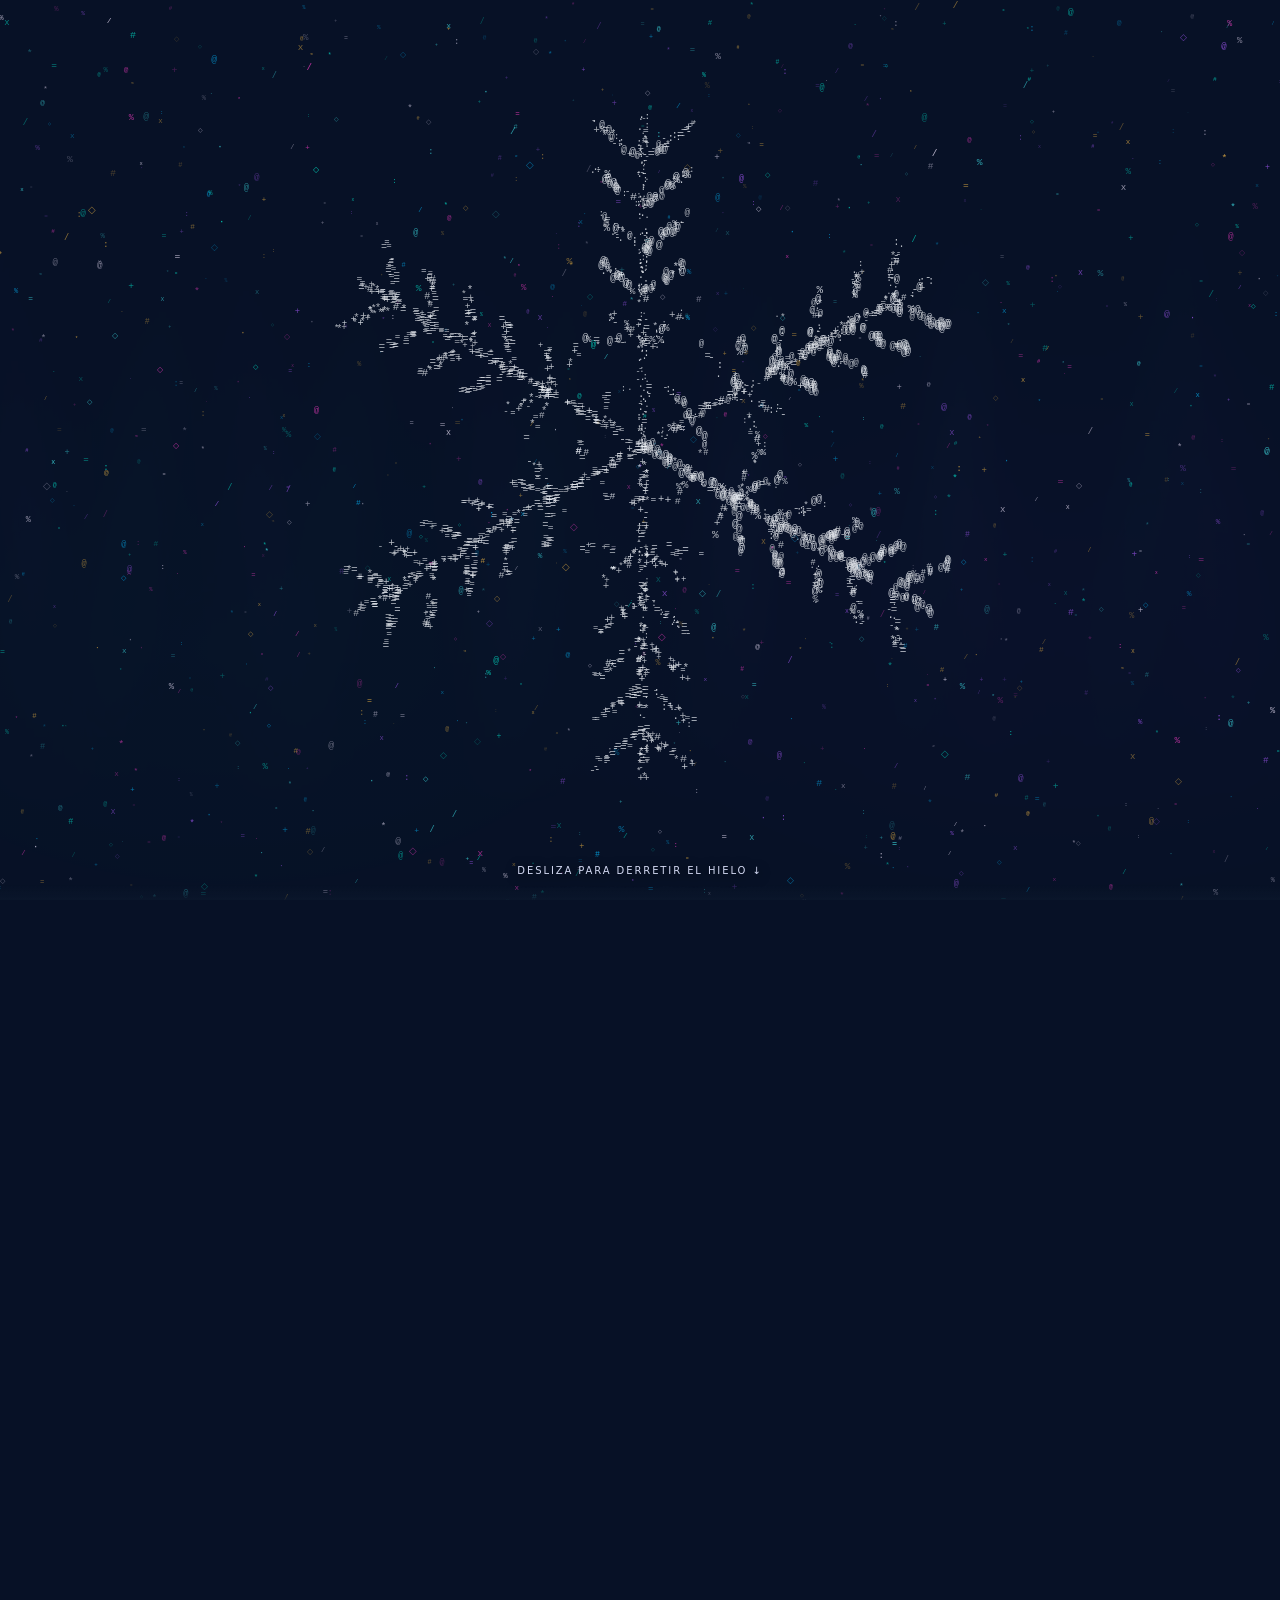
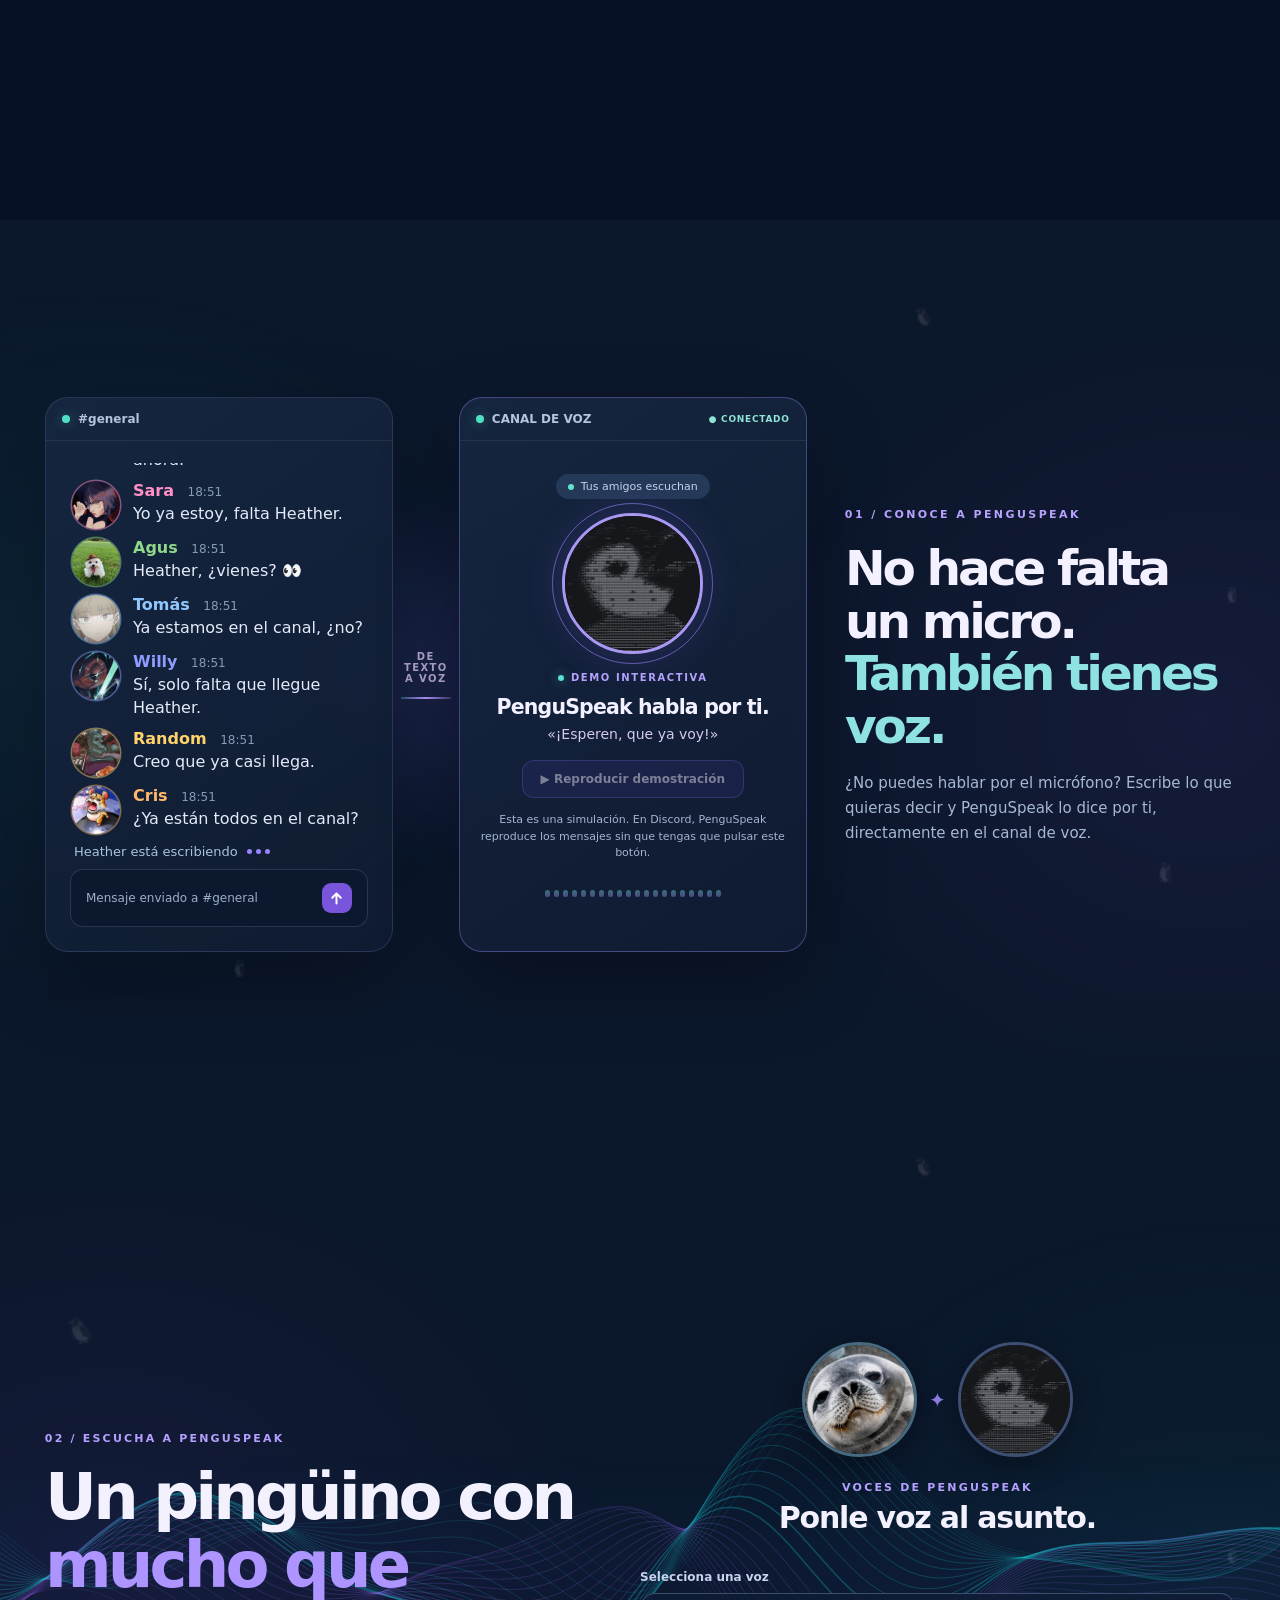
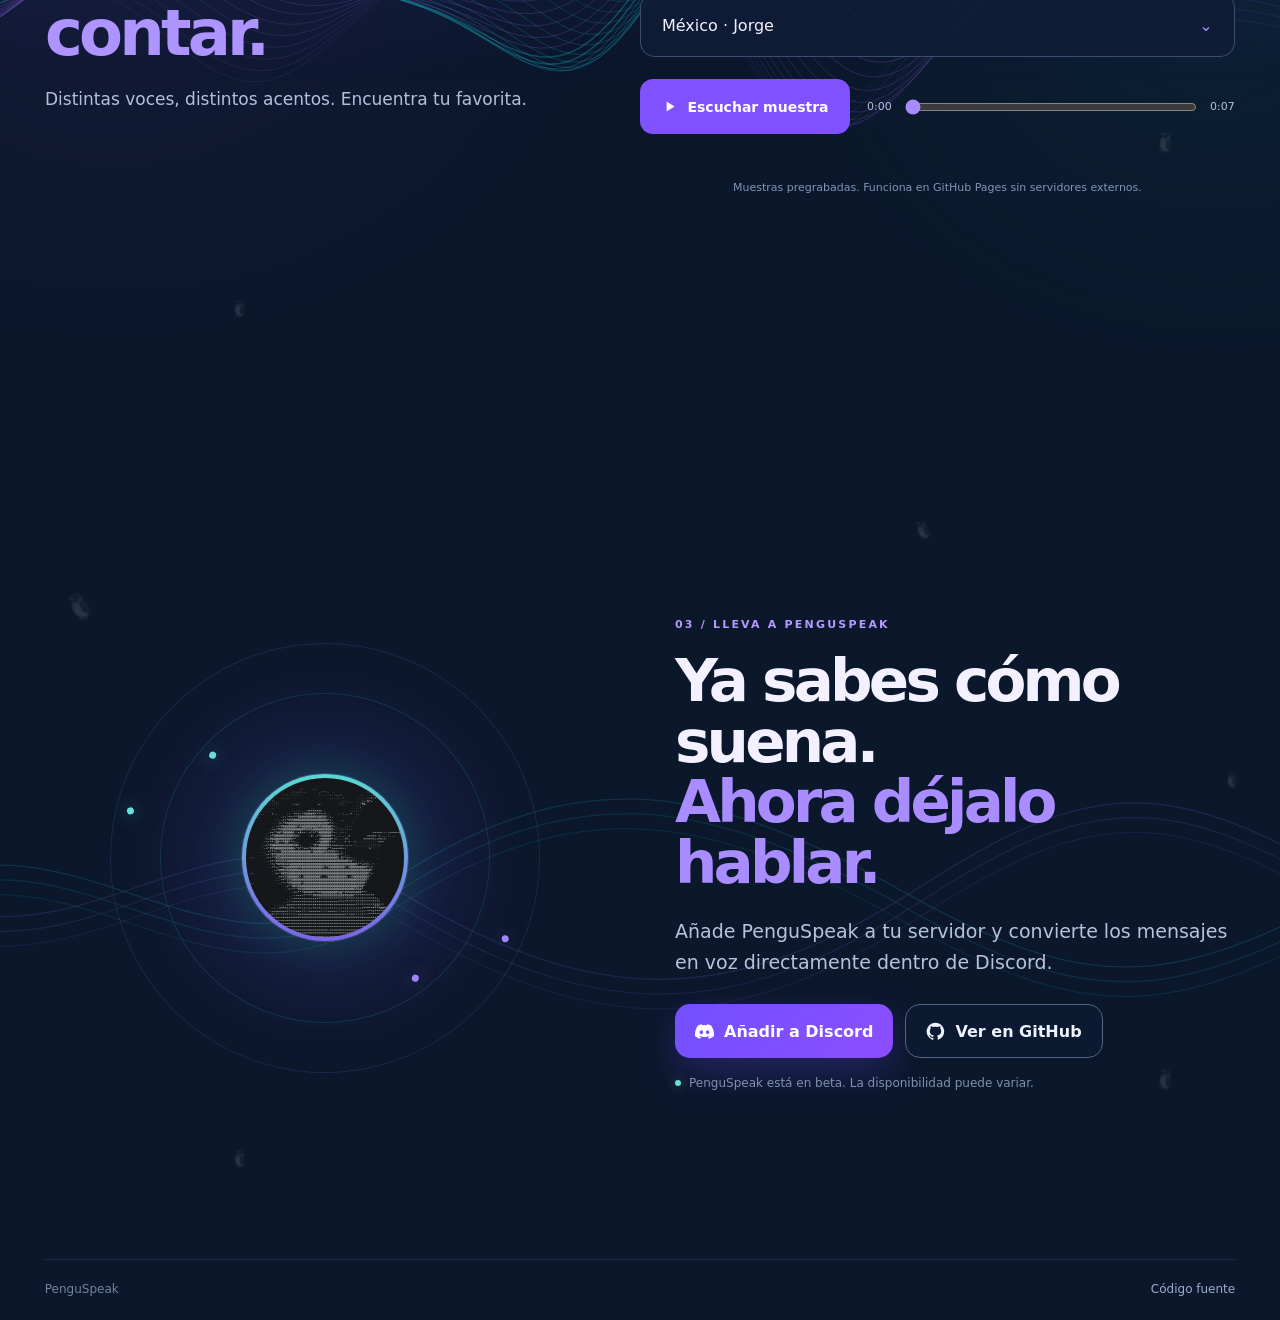
<file: index.html>
<!doctype html>
<html lang="es">
 <head>
  <meta charset="utf-8"/>
  <meta content="width=device-width, initial-scale=1" name="viewport"/>
  <title>PenguSpeak | Convierte mensajes en voz en Discord</title>
  <meta name="description" content="PenguSpeak convierte mensajes de texto en voz dentro de tus canales de Discord. Descubre cómo funciona, escucha sus voces y añádelo a tu servidor.">
  <meta name="theme-color" content="#0b172b">
  <meta name="robots" content="index,follow">
  <meta property="og:type" content="website">
  <meta property="og:locale" content="es_MX">
  <meta property="og:site_name" content="PenguSpeak">
  <meta property="og:title" content="PenguSpeak | Tu voz en Discord">
  <meta property="og:description" content="Convierte mensajes en voz. Dale vida a tu servidor con PenguSpeak.">
  <meta name="twitter:card" content="summary">
  <meta name="twitter:title" content="PenguSpeak | Tu voz en Discord">
  <meta name="twitter:description" content="Convierte mensajes en voz. Dale vida a tu servidor.">
  <link rel="icon" type="image/png" sizes="256x256" href="./assets/favicon-clean.png?v=2">
  <link rel="stylesheet" href="./css/styles.css">
 </head>
 <body>
  <a class="skip-link" href="#intro-story">Saltar a la información principal</a>
  <main>
   <section class="track" id="track">
    <div class="scene" id="scene">
     <div aria-hidden="true" class="aurora" id="aurora">
     </div>
     <canvas aria-label="Copo de nieve de caracteres que se deshace y forma el pingüino ASCII de PenguSpeak" id="particles">
     </canvas>
     <div aria-hidden="true" class="landscape" id="landscape">
     </div>
     <div class="brand" id="brand">
      <p class="eyebrow">
       TU VOZ EN DISCORD
      </p>
      <h1>
       PenguSpeak
      </h1>
      <p class="description">
       Convierte mensajes en voz. Dale vida a tu servidor.
      </p>
      <div class="actions">
       <a aria-label="Añadir PenguSpeak a Discord" class="primary" href="https://discord.com/oauth2/authorize?client_id=1546263535917731910" target="_blank" rel="noopener noreferrer">
        <svg aria-hidden="true" viewbox="0 0 24 24">
         <path d="M20.317 4.369A19.791 19.791 0 0 0 15.436 2.8a.074.074 0 0 0-.078.037c-.211.375-.445.865-.608 1.25a18.27 18.27 0 0 0-5.5 0 12.64 12.64 0 0 0-.617-1.25.077.077 0 0 0-.078-.037 19.736 19.736 0 0 0-4.885 1.572.07.07 0 0 0-.032.027C.533 9.046-.32 13.579.1 18.056a.082.082 0 0 0 .031.056 19.9 19.9 0 0 0 5.994 3.03.077.077 0 0 0 .084-.028c.462-.63.873-1.295 1.226-1.994a.076.076 0 0 0-.041-.106 13.107 13.107 0 0 1-1.872-.89.077.077 0 0 1-.008-.128c.126-.094.252-.192.372-.291a.074.074 0 0 1 .077-.01c3.928 1.793 8.184 1.793 12.066 0a.074.074 0 0 1 .078.01c.12.099.246.197.373.291a.077.077 0 0 1-.007.128c-.598.35-1.223.646-1.873.89a.076.076 0 0 0-.04.107c.36.698.771 1.363 1.225 1.993a.076.076 0 0 0 .084.029 19.84 19.84 0 0 0 6.003-3.03.077.077 0 0 0 .031-.056c.5-5.177-.838-9.673-3.548-13.66a.061.061 0 0 0-.031-.028ZM8.02 15.33c-1.183 0-2.156-1.085-2.156-2.419 0-1.333.954-2.419 2.156-2.419 1.21 0 2.176 1.096 2.156 2.42 0 1.333-.955 2.418-2.156 2.418Zm7.96 0c-1.183 0-2.156-1.085-2.156-2.419 0-1.333.954-2.419 2.156-2.419 1.21 0 2.176 1.096 2.156 2.42 0 1.333-.946 2.418-2.156 2.418Z">
         </path>
        </svg>
        Añadir a Discord
       </a>
       <a aria-label="Ver PenguSpeak en GitHub" class="secondary" href="https://github.com/josueterrones2004/PenguSpeak" target="_blank" rel="noopener noreferrer">
        <svg aria-hidden="true" viewbox="0 0 24 24">
         <path d="M12 .8a11.2 11.2 0 0 0-3.54 21.83c.56.1.77-.24.77-.54v-2.13c-3.13.68-3.79-1.33-3.79-1.33-.51-1.3-1.25-1.65-1.25-1.65-1.02-.7.08-.69.08-.69 1.13.08 1.72 1.16 1.72 1.16 1.01 1.72 2.64 1.22 3.28.93.1-.73.39-1.22.72-1.5-2.5-.28-5.13-1.25-5.13-5.58 0-1.23.44-2.24 1.16-3.03-.12-.28-.5-1.43.11-2.99 0 0 .95-.3 3.08 1.16a10.7 10.7 0 0 1 5.6 0c2.13-1.46 3.08-1.16 3.08-1.16.61 1.56.23 2.71.11 2.99.72.79 1.16 1.8 1.16 3.03 0 4.34-2.64 5.3-5.15 5.58.4.35.76 1.02.76 2.06v3.06c0 .3.2.65.77.54A11.2 11.2 0 0 0 12 .8Z">
         </path>
        </svg>
        Ver en GitHub
       </a>
      </div>
     </div>
     <div class="hint" id="hint">
      DESLIZA PARA DESCUBRIR ↓
     </div>
    </div>
   </section>
   <section class="intro-story" id="intro-story" aria-labelledby="story-title">
    <div class="penguin-drift" aria-hidden="true"><span>🐧</span><span>🐧</span><span>🐧</span><span>🐧</span><span>🐧</span></div>
    <div class="story-wrap">
     <div class="story-stage" aria-label="Una persona escribe y PenguSpeak habla por ella en un canal de voz">
      <div class="story-chat">
       <div class="story-window-top"><span class="story-dot"></span> #general</div>
       <div class="story-chat-body">
        
        <div class="story-message-list" id="story-message-list" aria-live="off">
         <div class="story-message story-previous user-cris"><img class="story-person" src="./assets/cris-avatar.png" alt="Avatar de Cris" onerror="this.classList.add('avatar-missing');this.alt='C' "><div class="story-message-copy"><div class="story-name">Cris <time class="story-peer-time"></time></div><p>¿Ya están todos en el canal?</p></div></div>
         <div class="story-message story-previous user-sara"><img class="story-person" src="./assets/sara-avatar.png" alt="Avatar de Sara" onerror="this.classList.add('avatar-missing');this.alt='S'"><div class="story-message-copy"><div class="story-name">Sara <time class="story-peer-time"></time></div><p>Yo ya estoy, falta Heather.</p></div></div>
         <div class="story-message story-previous user-bt"><img class="story-person" src="./assets/bt-avatar.png" alt="Avatar de BT" onerror="this.classList.add('avatar-missing');this.alt='B'"><div class="story-message-copy"><div class="story-name">BT <time class="story-peer-time"></time></div><p>Creo que está entrando ahora.</p></div></div>
         <div class="story-message story-previous user-tomas"><img class="story-person" src="./assets/tomas-avatar.png" alt="Avatar de Tomás" onerror="this.classList.add('avatar-missing');this.alt='T'"><div class="story-message-copy"><div class="story-name">Tomás <time class="story-peer-time"></time></div><p>Ya estamos en el canal, ¿no?</p></div></div>
         <div class="story-message story-previous user-willy"><img class="story-person" src="./assets/willy-avatar.png" alt="Avatar de Willy" onerror="this.classList.add('avatar-missing');this.alt='W'"><div class="story-message-copy"><div class="story-name">Willy <time class="story-peer-time"></time></div><p>Sí, solo falta que llegue Heather.</p></div></div>
         <div class="story-message story-previous user-agus"><img class="story-person" src="./assets/agus-avatar.png" alt="Avatar de Agus" onerror="this.classList.add('avatar-missing');this.alt='A'"><div class="story-message-copy"><div class="story-name">Agus <time class="story-peer-time"></time></div><p>Heather, ¿vienes? 👀</p></div></div>
         <div class="story-message story-previous user-random"><img class="story-person" src="./assets/random-avatar.png" alt="Avatar de Random" onerror="this.classList.add('avatar-missing');this.alt='R'"><div class="story-message-copy"><div class="story-name">Random <time class="story-peer-time"></time></div><p>Creo que ya casi llega.</p></div></div>
         <div class="story-message story-heather user-heather" id="story-message" hidden><img class="story-person" src="./assets/heather-avatar.png" alt="Avatar de Heather"><div class="story-message-copy"><div class="story-name">Heather <time id="story-message-time"></time></div><p>¡Esperen, que ya voy!</p></div></div>
        </div>
        <div class="story-typing" id="story-typing"><span>Heather está escribiendo</span><span class="story-typing-dots" aria-hidden="true"><i></i><i></i><i></i></span></div><div class="story-compose"><span>Mensaje enviado a #general</span><span class="story-send" aria-hidden="true"><svg viewBox="0 0 24 24" fill="none" stroke="currentColor" stroke-width="2.8" stroke-linecap="round" stroke-linejoin="round"><path d="M12 19V5m-6 6 6-6 6 6"/></svg></span></div>
       </div>
      </div>
      <div class="story-connector" id="story-connector" aria-hidden="true"><span>DE TEXTO<br>A VOZ</span><div class="story-connector-line"></div></div>
      <div class="story-speak" id="story-speak">
       <div class="story-window-top"><span class="story-dot"></span> CANAL DE VOZ <span class="story-top-tag">● CONECTADO</span></div>
       <div class="story-speak-inner">
        <div class="story-voice-members"><span class="story-member"><span class="story-member-dot"></span> Tus amigos escuchan</span></div>
        <div class="story-mascot" id="story-mascot"><img src="./assets/penguspeak-avatar.png" alt="Avatar de PenguSpeak" loading="lazy"></div>
        <span class="story-demo-tag">DEMO INTERACTIVA</span><h3>PenguSpeak habla por ti.</h3><p>«¡Esperen, que ya voy!»</p>
        <button class="story-audio-retry" id="story-audio-retry" type="button" disabled aria-pressed="false">▶ Reproducir demostración</button>
        <p class="story-demo-disclaimer" id="story-demo-disclaimer">Esta es una simulación. En Discord, PenguSpeak reproduce los mensajes sin que tengas que pulsar este botón.</p>
        <div class="story-waveform" aria-hidden="true"><i style="--h:13px;--d:0s"></i><i style="--h:21px;--d:.075s"></i><i style="--h:33px;--d:.15s"></i><i style="--h:17px;--d:.225s"></i><i style="--h:38px;--d:.3s"></i><i style="--h:25px;--d:.375s"></i><i style="--h:43px;--d:.45s"></i><i style="--h:16px;--d:.525s"></i><i style="--h:30px;--d:.6s"></i><i style="--h:45px;--d:.675s"></i><i style="--h:24px;--d:.75s"></i><i style="--h:35px;--d:.825s"></i><i style="--h:18px;--d:.9s"></i><i style="--h:40px;--d:.975s"></i><i style="--h:27px;--d:1.05s"></i><i style="--h:14px;--d:1.125s"></i><i style="--h:34px;--d:1.2s"></i><i style="--h:20px;--d:1.275s"></i><i style="--h:29px;--d:1.35s"></i><i style="--h:13px;--d:1.425s"></i></div>
       </div>
      </div>
     </div>
     <header class="story-head">
      <span class="story-kicker">01 / CONOCE A PENGUSPEAK</span>
      <h2 id="story-title">No hace falta un micro.<br><em>También tienes voz.</em></h2>
      <p>¿No puedes hablar por el micrófono? Escribe lo que quieras decir y PenguSpeak lo dice por ti, directamente en el canal de voz.</p>
     </header>
    </div>

   </section>
   <section class="rest" id="rest" aria-label="Escucha las voces de PenguSpeak">
    <div class="penguin-drift" aria-hidden="true"><span>🐧</span><span>🐧</span><span>🐧</span><span>🐧</span><span>🐧</span></div>
    <div class="voice-background" aria-hidden="true"><canvas id="voice-background-canvas"></canvas></div>
    <div class="rest-inner">
     <div class="voice-player" id="voice-player">
      <div class="player-heading">
       <div class="avatar-pair">
        <img class="player-avatar avatar-visitor" src="./assets/visitor-seal.jpg" alt="Foca de Weddell" loading="lazy">
        <span class="avatar-bridge" aria-hidden="true">✦</span>
        <img class="player-avatar" src="./assets/penguspeak-avatar.png" alt="PenguSpeak" loading="lazy">
       </div>
       <div class="player-heading-copy"><span class="demo-eyebrow">VOCES DE PENGUSPEAK</span><h3>Ponle voz al asunto.</h3></div>
      </div>
      <form class="demo-controls" id="demo-form">
       <div><label id="voice-picker-label" for="voice-picker-trigger">Selecciona una voz</label>
        <div class="voice-picker" id="voice-picker">
         <button class="voice-picker-trigger" id="voice-picker-trigger" type="button" aria-haspopup="listbox" aria-expanded="false" aria-controls="voice-picker-menu"><span id="voice-picker-value">México · Jorge</span><span class="voice-picker-chevron" aria-hidden="true">⌄</span></button>
         <div class="voice-picker-menu" id="voice-picker-menu" role="listbox" aria-labelledby="voice-picker-label" hidden></div>
        </div>
        <select id="demo-voice" aria-label="Voz seleccionada" hidden required></select>
       </div>
       <div class="player-actions" id="player-actions">
        <button class="demo-submit" id="demo-submit" type="submit"><svg viewBox="0 0 24 24" fill="currentColor" aria-hidden="true"><path d="M8 5v14l11-7z"/></svg><span id="play-label">Escuchar muestra</span></button>
        <div class="player-timeline"><time id="time-current">0:00</time><input id="audio-progress" type="range" min="0" max="1000" value="0" disabled aria-label="Posición del audio"><time id="time-total">0:00</time></div>
       </div>
       <p class="demo-note" id="demo-note" role="status" aria-live="polite"></p>
      </form>
      <p class="demo-footnote">Muestras pregrabadas. Funciona en GitHub Pages sin servidores externos.</p>
     </div>

     <header class="voice-intro">
      <span class="voice-kicker">02 / ESCUCHA A PENGUSPEAK</span>
      <h2>Un pingüino con<br><em>mucho que contar.</em></h2>
      <p>Distintas voces, distintos acentos. Encuentra tu favorita.</p>
     </header>
    </div>
   </section>

  </main>
     <section class="final-cta" id="final-cta" aria-labelledby="final-cta-title">
    <div class="penguin-drift" aria-hidden="true"><span>🐧</span><span>🐧</span><span>🐧</span><span>🐧</span><span>🐧</span></div>
    <svg class="final-wave" viewBox="0 0 1600 460" preserveAspectRatio="none" aria-hidden="true">
     <path class="cyan" opacity=".34" d="M-30 258 C170 110 318 388 520 238 S864 105 1090 246 1400 356 1640 210"/>
     <path class="cyan" opacity=".28" d="M-30 276 C170 128 318 406 520 256 S864 123 1090 264 1400 374 1640 228"/>
     <path class="cyan" opacity=".22" d="M-30 294 C170 146 318 424 520 274 S864 141 1090 282 1400 392 1640 246"/>
     <path class="violet" opacity=".34" d="M-30 230 C180 380 320 100 535 244 S900 390 1110 238 1405 112 1640 276"/>
     <path class="violet" opacity=".27" d="M-30 248 C180 398 320 118 535 262 S900 408 1110 256 1405 130 1640 294"/>
     <path class="violet" opacity=".20" d="M-30 266 C180 416 320 136 535 280 S900 426 1110 274 1405 148 1640 312"/>
    </svg>
    <div class="final-cta-inner">
     <div class="final-cta-visual" aria-label="PenguSpeak convierte un mensaje en voz dentro de Discord">
      <div class="final-orbit one" aria-hidden="true"></div><div class="final-orbit two" aria-hidden="true"></div><div class="final-center-avatar"><img decoding="async" src="./assets/penguspeak-avatar.png" alt="Avatar de PenguSpeak" loading="lazy"></div>

     </div>
     <header class="final-cta-copyblock">
      <span class="final-cta-kicker">03 / LLEVA A PENGUSPEAK</span>
      <h2 id="final-cta-title">Ya sabes cómo suena.<br><em>Ahora déjalo hablar.</em></h2>
      <p class="final-cta-copy">Añade PenguSpeak a tu servidor y convierte los mensajes en voz directamente dentro de Discord.</p>
      <div class="final-cta-actions">
       <a class="cta-discord" href="https://discord.com/oauth2/authorize?client_id=1546263535917731910" target="_blank" rel="noopener noreferrer" aria-label="Añadir PenguSpeak a Discord"><svg aria-hidden="true" viewBox="0 0 24 24"><path d="M20.317 4.369A19.791 19.791 0 0 0 15.436 2.8a.074.074 0 0 0-.078.037c-.211.375-.445.865-.608 1.25a18.27 18.27 0 0 0-5.5 0 12.64 12.64 0 0 0-.617-1.25.077.077 0 0 0-.078-.037 19.736 19.736 0 0 0-4.885 1.572.07.07 0 0 0-.032.027C.533 9.046-.32 13.579.1 18.056a.082.082 0 0 0 .031.056 19.9 19.9 0 0 0 5.994 3.03.077.077 0 0 0 .084-.028c.462-.63.873-1.295 1.226-1.994a.076.076 0 0 0-.041-.106 13.107 13.107 0 0 1-1.872-.89.077.077 0 0 1-.008-.128c.126-.094.252-.192.372-.291a.074.074 0 0 1 .077-.01c3.928 1.793 8.184 1.793 12.066 0a.074.074 0 0 1 .078.01c.12.099.246.197.373.291a.077.077 0 0 1-.007.128c-.598.35-1.223.646-1.873.89a.076.076 0 0 0-.04.107c.36.698.771 1.363 1.225 1.993a.076.076 0 0 0 .084.029 19.84 19.84 0 0 0 6.003-3.03.077.077 0 0 0 .031-.056c.5-5.177-.838-9.673-3.548-13.66a.061.061 0 0 0-.031-.028ZM8.02 15.33c-1.183 0-2.156-1.085-2.156-2.419 0-1.333.954-2.419 2.156-2.419 1.21 0 2.176 1.096 2.156 2.42 0 1.333-.955 2.418-2.156 2.418Zm7.96 0c-1.183 0-2.156-1.085-2.156-2.419 0-1.333.954-2.419 2.156-2.419 1.21 0 2.176 1.096 2.156 2.42 0 1.333-.946 2.418-2.156 2.418Z"/></svg>Añadir a Discord</a>
       <a class="cta-github" href="https://github.com/josueterrones2004/PenguSpeak" target="_blank" rel="noopener noreferrer" aria-label="Ver PenguSpeak en GitHub"><svg aria-hidden="true" viewBox="0 0 24 24"><path d="M12 .8a11.2 11.2 0 0 0-3.54 21.83c.56.1.77-.24.77-.54v-2.13c-3.13.68-3.79-1.33-3.79-1.33-.51-1.3-1.25-1.65-1.25-1.65-1.02-.7.08-.69.08-.69 1.13.08 1.72 1.16 1.72 1.16 1.01 1.72 2.64 1.22 3.28.93.1-.73.39-1.22.72-1.5-2.5-.28-5.13-1.25-5.13-5.58 0-1.23.44-2.24 1.16-3.03-.12-.28-.5-1.43.11-2.99 0 0 .95-.3 3.08 1.16a10.7 10.7 0 0 1 5.6 0c2.13-1.46 3.08-1.16 3.08-1.16.61 1.56.23 2.71.11 2.99.72.79 1.16 1.8 1.16 3.03 0 4.34-2.64 5.3-5.15 5.58.4.35.76 1.02.76 2.06v3.06c0 .3.2.65.77.54A11.2 11.2 0 0 0 12 .8Z"/></svg>Ver en GitHub</a>
      </div>
      <p class="final-cta-beta">PenguSpeak está en beta. La disponibilidad puede variar.</p>
     </header>
     <footer class="final-footer"><span>PenguSpeak</span><span><a href="https://github.com/josueterrones2004/PenguSpeak" target="_blank" rel="noopener noreferrer">Código fuente</a></span></footer>
    </div>
   </section>

<script src="./js/hero.js"></script>
  <script src="./js/chat-demo.js"></script>
  <script src="./js/voice-player.js"></script>
<script src="./js/aurora.js"></script>

<script src="./js/scroll-entrances.js"></script>
<script src="./js/floating-penguins.js"></script>
<script src="./js/performance.js"></script>


</body>
</html>
</file>
<file: css/styles.css>
:root{
  color-scheme:dark;
  --night:#050916;
  --accent:#8052ff
}
*{
  box-sizing:border-box
}
html{
  background:var(--night);
  scroll-behavior:auto;
  overscroll-behavior-y:none;
  scrollbar-width:thin;
  scrollbar-color:#8764d4 #080f24
}
body{
  margin:0;
  overflow-x:hidden;
  overscroll-behavior-y:none;
  background:var(--night);
  color:#f5f2ff;
  font-family:Inter,system-ui,sans-serif
}
/* Barra nativa personalizada: mantiene rueda, teclado, arrastre y accesibilidad. */
::-webkit-scrollbar{
  width:10px
}
::-webkit-scrollbar-track{
  background:#080f24
}
::-webkit-scrollbar-thumb{
  border:2px solid #080f24;
  border-radius:20px;
  background:linear-gradient(180deg,#2bd7d0,#8052ff 55%,#a16bff)
}
::-webkit-scrollbar-thumb:hover{
  background:#a48aff
}
.track{
  position:relative;
  height:460svh;
  background: #071126;
}
.scene{
  position:sticky;
  top:0;
  overflow:hidden;
  height:100dvh;
  min-height:100dvh;
  background: #071126;
  transform: translateZ(0);
  backface-visibility: hidden;
  isolation: isolate;
}

.aurora{
  position:absolute;
  inset:0;
  z-index:0;
  opacity:0;
  pointer-events:none;
  background:radial-gradient(ellipse 43% 37% at 18% 72%,#04f3c32b,transparent),radial-gradient(ellipse 47% 38% at 83% 69%,#8d35ff3d,transparent)
}
.aurora:before,.aurora:after{
  content:"";
  position:absolute;
  inset:12% -25% 10%;
  mix-blend-mode:screen;
  filter:blur(19px);
  mask-image:linear-gradient(transparent 4%,#000 58%,transparent 100%)
}
.aurora:before{
  background:repeating-linear-gradient(98deg,transparent 0 4%,#14f3cb27 4.6% 5.8%,transparent 7% 10%);
  animation:waveA 20s ease-in-out infinite alternate
}
.aurora:after{
  background:repeating-linear-gradient(86deg,transparent 0 5%,#a14cff28 5.5% 7%,transparent 9% 12%);
  animation:waveB 26s ease-in-out infinite alternate
}
@keyframes waveA{
  to{
    transform:translateX(5%) skewX(6deg)
  }
}
@keyframes waveB{
  to{
    transform:translateX(-6%) skewX(-6deg)
  }
}
#particles{
  position:absolute;
  inset:0;
  display: block;
  width:100%;
  height:100%;
  margin: 0;
  padding: 0;
  transform: translateZ(0);
}
.landscape{
  position:absolute;
  inset:0;
  z-index:3;
  opacity:0;
  pointer-events:none;
  background:url('../assets/penguspeak-landscape.svg') center bottom/100% auto no-repeat
}
.brand{
  position:absolute;
  z-index:5;
  top:63%;
  left:50%;
  width:min(90%,720px);
  text-align:center;
  opacity:0;
  transform:translate(-50%,20px);
  pointer-events:none;
  text-shadow:0 2px 18px #050916
}
.brand:before{
  content:"";
  position:absolute;
  z-index:-1;
  left:50%;
  top:50%;
  width:min(1180px,100vw);
  height:clamp(320px,54vh,580px);
  transform:translate(-50%,-50%);
  background:radial-gradient(ellipse at center,rgba(5,9,22,.78) 0%,rgba(5,9,22,.48) 34%,rgba(5,9,22,.18) 61%,transparent 82%);
  pointer-events:none
}
.eyebrow{
  margin:0 0 10px;
  color:#d3c6ff;
  font-size:10px;
  font-weight:750;
  letter-spacing:.24em
}
.brand h1{
  margin:0;
  font-size:clamp(46px,7vw,84px);
  font-weight:650;
  letter-spacing:-.07em;
  line-height:1.05
}
.description{
  margin:13px 0 0;
  color:#dce4f7;
  font-size:clamp(14px,1.5vw,17px)
}
.actions{
  display:flex;
  align-items:center;
  justify-content:center;
  flex-wrap:wrap;
  gap:16px;
  margin-top:24px
}
.actions a{
  min-height:44px;
  display:inline-flex;
  align-items:center;
  justify-content:center;
  gap:9px;
  text-decoration:none;
  color:#fff;
  font-size:14px;
  font-weight:650
}
.actions svg{
  width:18px;
  height:18px;
  flex:none;
  fill:currentColor
}
.primary{
  padding:0 24px;
  border-radius:999px;
  background:var(--accent);
  box-shadow:0 7px 28px #5a32f755
}
.primary:hover{
  background:#9577ff
}
.secondary{
  padding:0 10px
}
.secondary:hover{
  text-decoration:underline
}
.hint{
  position:absolute;
  z-index:6;
  bottom:24px;
  left:50%;
  transform:translateX(-50%);
  color:#d3d9f2;
  font-size:10px;
  letter-spacing:.19em;
  white-space:nowrap;
  text-shadow:0 2px 12px #000
}
/* La base del paisaje y la sección siguiente comparten el mismo fondo. */
/* Las secciones reales entran desde arriba después de terminar el efecto. */
.scene:after{
  content:"";
  position:absolute;
  z-index:4;
  left:0;
  right:0;
  bottom:-1px;
  height:16px;
  pointer-events:none;
  background:linear-gradient(to bottom,transparent,#0a162a)
}
/* Primera sección visual — independiente del hero */
.error{
  position:absolute;
  z-index:10;
  left:50%;
  top:38%;
  transform:translate(-50%,-50%);
  width:min(90%,560px);
  text-align:center;
  color:#ffd0d0
}
@media(max-width:700px){
  .landscape{
    background-size:auto 76%;
    background-position:76% bottom
  }
  .brand{
    top:57%;
    width:92%
  }
  .brand h1{
    font-size:clamp(42px,11vw,65px)
  }
  .brand:before{
    width:135vw;
    height:390px
  }
  .aurora:before,.aurora:after{
    left:-65%;
    right:-65%
  }
  .hint{
    bottom:16px
  }
}
@media(prefers-reduced-motion:reduce){
  .aurora:before,.aurora:after{
    animation:none
  }
}
  

/* 01 — Una historia de mensajes, sin tarjetas de características */
.intro-story{position:relative;isolation:isolate;overflow:hidden;background:#081222;color:#f3f0ff;padding:110px 22px 125px;min-height:100svh}
.intro-story:before{content:"";position:absolute;inset:0;z-index:-1;background:radial-gradient(ellipse 45% 55% at 5% 50%,#16b9c01b,transparent),radial-gradient(ellipse 52% 65% at 95% 45%,#8d62f02a,transparent),linear-gradient(180deg,#081222,#10172c 60%,#0a162a)}
.story-wrap{max-width:1100px;margin:auto}
.story-head{text-align:center;margin:0 auto 62px;max-width:740px}
.story-kicker{font-size:11px;font-weight:800;letter-spacing:.22em;color:#b8a1ff}
.story-head h2{font-size:clamp(44px,6.7vw,83px);line-height:1.03;letter-spacing:-.065em;margin:20px 0 19px}
.story-head h2 em{font-style:normal;color:#8ee3e2}
.story-head p{font-size:clamp(14px,1.5vw,17px);line-height:1.65;color:#a6b8d3;margin:auto;max-width:490px}
.story-stage{position:relative;display:grid;grid-template-columns:minmax(0,1fr) 105px minmax(0,1fr);align-items:center;gap:18px;max-width:1040px;margin:auto}
.story-stage:before{content:"";position:absolute;inset:16% 10%;z-index:-1;background:radial-gradient(ellipse,#7658e31d,transparent 70%);filter:blur(35px)}
.story-chat,.story-speak{min-width:0;position:relative;border:1px solid #5b6b9350;border-radius:23px;background:linear-gradient(145deg,#172741e8,#101c32eb);box-shadow:0 30px 80px #0004;overflow:hidden}
.story-chat{transform:rotate(-2deg)}.story-speak{transform:rotate(2deg);border-color:#8d7ce16b}
.story-window-top{display:flex;align-items:center;gap:8px;padding:16px 20px;border-bottom:1px solid #ffffff12;color:#b5c3de;font-size:12px;font-weight:700}
.story-dot{width:8px;height:8px;border-radius:50%;background:#4fe0c3;box-shadow:0 0 12px #4fe0c35e}
.story-chat-body{display:grid;gap:23px;padding:27px 22px 34px}
.story-message{display:flex;align-items:flex-start;gap:11px;opacity:.85;animation:story-message-in 7s ease-in-out infinite}
.story-message:nth-child(2){animation-delay:.55s}.story-message:nth-child(3){animation-delay:1.1s}
.story-person{flex:none;display:grid;place-items:center;width:36px;height:36px;border-radius:12px;font-size:14px;font-weight:800;color:#fff;background:#594f9a}
.story-message:nth-child(2) .story-person{background:#246d83}.story-message:nth-child(3) .story-person{background:#785b87}
.story-message-copy{min-width:0}.story-name{font-size:12px;font-weight:800;color:#ddd4ff;margin-bottom:4px}.story-message:nth-child(2) .story-name{color:#8ce3e4}.story-message p{font-size:13px;line-height:1.5;color:#d6e1f4;margin:0}
.story-connector{display:flex;flex-direction:column;align-items:center;justify-content:center;gap:13px;color:#ab96ff}
.story-connector span{font-size:10px;letter-spacing:.14em;font-weight:800;text-align:center;color:#b9acd9}
.story-connector-line{position:relative;width:100%;height:2px;background:linear-gradient(90deg,#3edbd744,#b493ff,#a989ff44)}
.story-connector-line:after{content:"";position:absolute;top:-4px;left:0;width:10px;height:10px;border-radius:50%;background:#8cece3;box-shadow:0 0 17px #4ce4e7;animation:story-travel 3s ease-in-out infinite}
.story-speak-inner{padding:31px 22px 37px;text-align:center}
.story-mascot{position:relative;width:110px;height:110px;margin:0 auto 18px}
.story-mascot:before,.story-mascot:after{content:"";position:absolute;inset:-10px;border:1px solid #9a85f858;border-radius:50%;animation:story-ring 3s ease-out infinite}.story-mascot:after{animation-delay:1.5s}
.story-mascot img{position:relative;z-index:1;width:100%;height:100%;object-fit:cover;border:3px solid #a998f1;border-radius:50%;box-shadow:0 0 40px #7555d13d}
.story-speak h3{font-size:22px;letter-spacing:-.04em;margin:0 0 7px}.story-speak p{font-size:12px;color:#aebbd5;margin:0 0 25px}
.story-waveform{display:flex;align-items:center;justify-content:center;gap:4px;height:48px}
.story-waveform i{display:block;width:5px;height:var(--h);border-radius:8px;background:linear-gradient(180deg,#72ede3,#a28cff);animation:story-bars 1.1s ease-in-out infinite alternate;animation-delay:var(--d)}
.story-footer{text-align:center;color:#95a9c8;font-size:13px;line-height:1.6;margin:42px auto 0}
@keyframes story-bars{to{height:7px;opacity:.45}}@keyframes story-ring{0%{transform:scale(.82);opacity:.8}100%{transform:scale(1.25);opacity:0}}@keyframes story-travel{to{left:calc(100% - 10px)}}@keyframes story-message-in{0%,12%{opacity:.4;transform:translateY(7px)}22%,85%{opacity:1;transform:none}100%{opacity:.4;transform:translateY(-4px)}}
@media(max-width:760px){.intro-story{padding:85px 20px 92px}.story-head{margin-bottom:42px}.story-head h2{font-size:clamp(42px,10vw,60px)}.story-stage{grid-template-columns:minmax(0,1fr);gap:18px;max-width:460px}.story-chat,.story-speak{transform:none}.story-connector{height:67px;gap:6px}.story-connector-line{height:100%;width:2px;background:linear-gradient(180deg,#3edbd744,#b493ff,#a989ff44)}.story-connector-line:after{left:-4px;top:0;animation:story-travel-mobile 3s ease-in-out infinite}.story-chat-body{padding:22px 20px 27px;gap:17px}.story-speak-inner{padding:26px 20px 30px}.story-footer{margin-top:32px}}
@keyframes story-travel-mobile{to{top:calc(100% - 10px)}}
@media(prefers-reduced-motion:reduce){.intro-story *, .intro-story *:before,.intro-story *:after{animation:none!important}}

/* Biblioteca de voces: reproductor compacto y ondas visibles en móvil */
.rest{position:relative;isolation:isolate;min-height:100svh;padding:105px 20px 120px;overflow:hidden;background:#0b172b;color:#f4f1ff}
.rest:before{content:"";position:absolute;inset:0;z-index:-2;background:radial-gradient(ellipse 70% 45% at 50% 48%,#25346777,transparent 85%),radial-gradient(ellipse 40% 35% at 0% 65%,#008d9622,transparent),radial-gradient(ellipse 40% 35% at 100% 60%,#7541c822,transparent)}
.rest-inner{position:relative;z-index:2;max-width:860px;margin:auto;opacity:0;transform:translateY(28px);transition:opacity .8s ease,transform .8s ease}
.rest.visible .rest-inner{opacity:1;transform:none}
.voice-background{position:absolute;inset:0;z-index:0;pointer-events:none;overflow:hidden}
.voice-background canvas{display:block;width:100%;height:100%;opacity:.96}
.voice-intro{text-align:center;margin:0 auto 46px;max-width:780px}
.voice-kicker,.demo-eyebrow{color:#b5a0ff;font-size:11px;font-weight:750;letter-spacing:.2em}
.voice-intro h2{margin:18px 0;font-size:clamp(39px,6vw,75px);line-height:1.05;letter-spacing:-.06em}
.voice-intro h2 em{font-style:normal;color:#ae94ff}
.voice-intro p{max-width:530px;margin:auto;color:#b2c1db;font-size:15px;line-height:1.65}
/* Voice showcase: open composition instead of a heavy framed card */
.voice-player{position:relative;max-width:790px;margin:auto;padding:20px 0 12px;background:transparent;border:0;border-radius:0;box-shadow:none}
.player-heading{display:flex;flex-direction:column;align-items:center;justify-content:center;gap:19px;margin-bottom:25px;text-align:center}
.avatar-pair{display:flex;align-items:center;justify-content:center;gap:12px;flex:none;position:relative;z-index:1;width:max-content;margin-inline:auto}
.player-avatar{width:76px;height:76px;border:3px solid #3d5074;border-radius:50%;background:#263457;object-fit:cover;box-shadow:0 8px 30px #0005}
.avatar-visitor{border-color:#476a80}
.avatar-bridge{font-size:20px;color:#a48cff;opacity:.85}
.player-heading-copy{min-width:0;position:relative;z-index:1}
.player-heading h3{margin:5px 0;font-size:24px;letter-spacing:-.04em}
.player-heading p{margin:0;color:#a8b8d4;font-size:12px}
.voice-player.speaking .player-avatar:not(.avatar-visitor){border-color:#46e7bc;box-shadow:0 0 24px #46e7bc55}
.demo-controls{display:grid;gap:15px;max-width:650px;margin:auto}
.demo-controls label{display:block;margin-bottom:9px;color:#c7d2eb;font-size:12px;font-weight:650}
.voice-picker{position:relative}
.voice-picker-trigger{display:flex;align-items:center;justify-content:space-between;gap:12px;width:100%;padding:15px 17px;background:#101d36ed;border:1px solid #65769d8a;border-radius:15px;color:#f4f1ff;font:inherit;font-size:14px;text-align:left;cursor:pointer;transition:border-color .2s,background .2s}
.voice-picker-trigger:hover,.voice-picker-trigger[aria-expanded="true"]{border-color:#aa8bff;background:#172442}
.voice-picker-trigger:focus-visible,.voice-option:focus-visible{outline:2px solid #b99aff;outline-offset:2px}
.voice-picker-chevron{flex:none;color:#a999ff;transition:transform .2s}
.voice-picker-trigger[aria-expanded="true"] .voice-picker-chevron{transform:rotate(180deg)}
.voice-picker-menu{position:absolute;top:calc(100% + 7px);left:0;right:0;z-index:30;max-height:300px;overflow-y:auto;overscroll-behavior:contain;padding:7px;background:#111b31;border:1px solid #7d74b6;border-radius:15px;box-shadow:0 20px 55px #000a;scrollbar-width:thin;scrollbar-color:#7564a8 transparent}
.voice-picker-menu[hidden]{display:none}
.voice-group-title{padding:12px 11px 6px;color:#a995e7;font-size:10px;font-weight:800;letter-spacing:.13em;text-transform:uppercase}
.voice-option{display:flex;align-items:center;justify-content:space-between;width:100%;padding:11px 12px;border:0;border-radius:9px;background:transparent;color:#e6eafa;font:inherit;font-size:13px;text-align:left;cursor:pointer}
.voice-option:hover,.voice-option[aria-selected="true"]{background:#7449c855;color:#fff}
.voice-option[aria-selected="true"]:after{content:"✓";color:#80eadb;font-weight:900}
.player-actions{display:flex;align-items:center;gap:17px;margin-top:2px}
.player-actions[hidden]{display:none!important}
.demo-submit{display:flex;align-items:center;justify-content:center;gap:9px;min-width:182px;min-height:47px;padding:0 21px;border:0;border-radius:13px;background:#8052ff;color:white;font:inherit;font-size:13px;font-weight:750;cursor:pointer}
.demo-submit:hover{background:#9976ff}.demo-submit:disabled{opacity:.7;cursor:wait}
.demo-submit svg{width:17px;height:17px}
.player-timeline{display:flex;align-items:center;gap:11px;flex:1;min-width:0}
.player-timeline time{font-size:11px;color:#b3c1dc;font-variant-numeric:tabular-nums}
.player-timeline input{width:100%;min-width:0;accent-color:#a78bff;cursor:pointer}
.player-timeline input:disabled{opacity:.5;cursor:default}
.demo-note{min-height:0;margin:0;color:#9aabc9;font-size:12px;line-height:1.5}.demo-note:empty{display:none}.demo-note.error{color:#ffb7b7;font-weight:650}
.demo-footnote{max-width:640px;margin:30px auto 0;color:#8295b7;text-align:center;font-size:11px;line-height:1.7}
@media(max-width:760px){.rest{padding:74px 20px 95px}.voice-intro{margin-bottom:27px}.voice-intro h2{font-size:clamp(37px,9vw,55px)}.voice-intro p{font-size:14px}.voice-player{padding:8px 0 10px}.player-heading{gap:13px;flex-wrap:wrap;justify-content:center;text-align:center}.player-avatar{width:64px;height:64px}.player-heading-copy{width:100%}.player-heading h3{font-size:21px}.player-actions{flex-direction:column;align-items:stretch}.demo-submit{width:100%}.player-timeline{width:100%}.voice-background canvas{opacity:1}.voice-picker-menu{max-height:260px}.voice-intro{position:relative;z-index:1}}
@media(prefers-reduced-motion:reduce){.rest-inner{transition:none}}


/* Rediseño: texto -> canal de voz, con transición continua hacia la aurora */
.intro-story{min-height:0;padding:105px 22px 75px;background:#0b172b;overflow:visible}
.intro-story:before{inset:0;background:radial-gradient(ellipse 42% 50% at 5% 43%,#16b9c01a,transparent),radial-gradient(ellipse 52% 65% at 95% 40%,#8d62f023,transparent),linear-gradient(180deg,#081222 0%,#10172c 54%,#0a162a 100%)}
.story-head{margin-bottom:55px}.story-head h2{font-size:clamp(39px,5.8vw,72px)}.story-head p{max-width:600px}
.story-chat-body{min-height:265px;display:flex;flex-direction:column;justify-content:center;gap:30px}
.story-message{animation:story-message-in 7s ease-in-out infinite}.story-message:nth-child(2),.story-message:nth-child(3){animation:none}
.story-message p{font-size:clamp(14px,1.35vw,17px);color:#f0f4ff}.story-person{background:#5b4da1}
.story-writing{font-weight:500;color:#8fe0db}.story-compose{display:flex;justify-content:space-between;align-items:center;gap:10px;padding:13px 15px;border:1px solid #53658c66;border-radius:13px;background:#0b182d;color:#9daeca;font-size:12px}
.story-send{display:grid;place-items:center;flex:none;width:27px;height:27px;border-radius:9px;background:#7955db;color:#fff;font-size:18px}
.story-top-tag{margin-left:auto;font-size:9px;letter-spacing:.08em;color:#8fe4d6;white-space:nowrap}
.story-voice-members{margin-bottom:14px}.story-member{display:inline-flex;align-items:center;gap:7px;padding:6px 12px;border-radius:100px;background:#253958;color:#c5d5ed;font-size:11px}.story-member-dot{width:6px;height:6px;border-radius:50%;background:#61e6c9}
.story-speak-inner{padding-top:20px;padding-bottom:27px}.story-speak h3{font-size:clamp(17px,1.8vw,22px)}.story-speak p{color:#d5caef;font-size:14px;margin-bottom:18px}
.story-footer{margin:34px auto 0;font-size:13px;color:#aebfdb}
.story-transition{height:110px;position:relative;max-width:850px;margin:38px auto -75px;pointer-events:none;overflow:hidden}
.story-transition:before{content:"";position:absolute;left:50%;top:0;width:1px;height:72px;background:linear-gradient(#9b88e4aa,#54d6d666,transparent)}
.story-transition:after{content:"";position:absolute;left:50%;top:70px;width:9px;height:9px;border-radius:50%;transform:translateX(-50%);background:#8fe6e3;box-shadow:0 0 20px #8fe6e380}
.story-transition span{position:absolute;left:50%;top:76px;width:clamp(160px,40vw,420px);height:45px;border-top:1px solid #8e7ce644;border-radius:50%}.story-transition span:first-child{transform:translateX(-96%) rotate(-5deg)}.story-transition span:nth-child(2){transform:translateX(-4%) rotate(5deg)}.story-transition span:last-child{transform:translateX(-50%) translateY(13px);border-color:#46c6c52b}
.rest{min-height:0;padding-top:88px;background:#0b172b}
@media(max-width:760px){.intro-story{padding:76px 20px 62px}.story-head{margin-bottom:36px}.story-head h2{font-size:clamp(36px,9vw,54px)}.story-chat-body{min-height:0;padding:24px 20px;gap:20px}.story-connector{height:55px}.story-footer{margin-top:25px}.story-transition{height:85px;margin:25px auto -62px}.story-transition:before{height:50px}.story-transition:after{top:48px}.story-transition span{top:53px}.rest{padding-top:80px}}


/* Secciones continuas: una sola base cromática bajo el paisaje */
.intro-story,.rest{background:#0b172b!important}
.intro-story:before,.rest:before{background:none!important}
.intro-story{padding-bottom:40px}
.rest{padding-top:65px}
.story-stage:before{background:none}
.story-typing{display:flex;align-items:center;gap:5px;min-height:44px;font-size:13px;color:#a6c4df}
.story-typing-dots{display:inline-flex;gap:4px;align-items:center;margin-left:4px}
.story-typing-dots i{width:5px;height:5px;border-radius:50%;background:#9a83ff;animation:typing-bounce .95s ease-in-out infinite}
.story-typing-dots i:nth-child(2){animation-delay:.16s}.story-typing-dots i:nth-child(3){animation-delay:.32s}
@keyframes typing-bounce{0%,65%,100%{transform:translateY(0);opacity:.35}30%{transform:translateY(-5px);opacity:1}}
.story-typing[hidden],.story-message[hidden],.story-audio-retry[hidden]{display:none!important}
.story-message{animation:none!important;opacity:1!important;transform:none!important;min-height:44px}
.story-person{object-fit:cover;border-radius:50%;background:#4d467f}
.story-name time{margin-left:7px;color:#8296b4;font-weight:400;font-size:11px;font-variant-numeric:tabular-nums}
.story-connector-line:after{animation:none;left:0;opacity:0}
.story-connector.is-transferring .story-connector-line:after{opacity:1;animation:story-travel .8s ease-out forwards}
.story-connector.is-complete .story-connector-line:after{opacity:0}
.story-mascot.is-speaking img{border-color:#4cf2a2;box-shadow:0 0 25px #36ed9866,0 0 50px #2be68d33}
.story-mascot.is-speaking:before,.story-mascot.is-speaking:after{border-color:#48ed9a88}
.story-waveform i{animation-play-state:paused;height:7px;opacity:.4}
.story-speak.is-speaking .story-waveform i{animation-play-state:running;height:var(--h);opacity:1}
.story-audio-retry{border:1px solid #7b9f9b;background:#1d4545;color:#d9fff0;border-radius:12px;padding:9px 14px;margin:0 auto 12px;cursor:pointer;font:inherit;font-size:12px}
@media(max-width:760px){.intro-story{padding-bottom:28px}.rest{padding-top:58px}.story-connector.is-transferring .story-connector-line:after{animation:story-travel-mobile .8s ease-out forwards}}
@media(prefers-reduced-motion:reduce){.story-typing-dots i{animation:none}}

/* Visual continuity: shared base and layered atmospheric lighting */
:root{--below-landscape:#0b172b}
.scene:after{background:linear-gradient(to bottom,transparent,var(--below-landscape))}
.intro-story,.rest{background:var(--below-landscape)!important}
.intro-story:before{background:radial-gradient(ellipse 48% 58% at 2% 34%,rgba(30,210,205,.105),transparent 75%),radial-gradient(ellipse 47% 62% at 99% 45%,rgba(138,92,247,.16),transparent 77%)!important;z-index:-1}
.rest:before{background:radial-gradient(ellipse 60% 48% at 50% 42%,rgba(94,76,186,.15),transparent 80%),radial-gradient(ellipse 35% 42% at 3% 66%,rgba(12,184,188,.095),transparent 82%),radial-gradient(ellipse 42% 42% at 97% 70%,rgba(147,83,231,.11),transparent 85%)!important;z-index:-1}
.story-stage:before{background:radial-gradient(ellipse,rgba(120,89,224,.16),transparent 73%)}
.story-transition{height:0;margin:0;overflow:hidden}
.intro-story{padding-bottom:78px}
.rest{padding-top:92px}
/* Discord-like composer: typing status is directly above the input */
.story-chat-body{justify-content:flex-end;gap:0;min-height:265px}
.story-message{margin-bottom:auto;margin-top:auto;padding:28px 0}
.story-typing{margin-top:auto;margin-bottom:9px;min-height:24px;padding-left:5px}
.story-typing[hidden]{display:none!important}
.story-compose{margin-top:4px}
.story-send{width:30px;height:30px;border-radius:9px}
.story-send svg{width:17px;height:17px}
/* Scroll choreography: separate title lines enter with different timings */
.story-head h2,.voice-intro h2{overflow:visible}
.story-head h2,.voice-intro h2,.story-kicker,.voice-kicker,.story-head p,.voice-intro p{transition:opacity .85s cubic-bezier(.2,.8,.2,1),transform .95s cubic-bezier(.2,.8,.2,1);will-change:transform,opacity}
.js-motion .story-head h2,.js-motion .voice-intro h2{opacity:0;transform:translateY(54px) scale(.96);filter:blur(0)}
.js-motion .story-kicker,.js-motion .voice-kicker{opacity:0;transform:translateY(22px)}
.js-motion .story-head p,.js-motion .voice-intro p{opacity:0;transform:translateY(28px)}
.js-motion .story-head .motion-in,.js-motion .voice-intro .motion-in{opacity:1;transform:none}
.js-motion .story-head h2.motion-in,.js-motion .voice-intro h2.motion-in{transition-delay:.10s}
.js-motion .story-head p.motion-in,.js-motion .voice-intro p.motion-in{transition-delay:.22s}
/* Reversible scroll-position-driven motion for the hero title, without touching hero scroll engine */
.brand h1{transform-origin:center;transition:letter-spacing .35s ease}
@media(max-width:760px){.intro-story{padding-bottom:60px}.rest{padding-top:76px}.story-chat-body{min-height:205px}.story-message{padding:22px 0}.story-typing{margin-bottom:8px}}
@media(prefers-reduced-motion:reduce){.js-motion .story-head h2,.js-motion .voice-intro h2,.js-motion .story-kicker,.js-motion .voice-kicker,.js-motion .story-head p,.js-motion .voice-intro p{opacity:1;transform:none;transition:none}}


/* 2026 visual composition: consistent landscape color and alternating layouts */
:root{--below-landscape:#0b172b}
.intro-story,.rest{background-color:#0b172b!important}
.intro-story{overflow:visible;padding:105px 28px 92px;isolation:isolate}
.intro-story:before{inset:-110px 0 0;pointer-events:none;z-index:-1;background:radial-gradient(ellipse 47% 35% at 4% 12%,rgba(20,212,209,.17),transparent 78%),radial-gradient(ellipse 47% 48% at 92% 48%,rgba(138,91,240,.18),transparent 82%)!important}
.rest:before{background:radial-gradient(ellipse 43% 45% at 94% 25%,rgba(20,212,209,.13),transparent 80%),radial-gradient(ellipse 50% 50% at 4% 60%,rgba(138,91,240,.18),transparent 83%)!important}
.story-wrap{max-width:1480px;display:grid;grid-template-columns:minmax(0,1.35fr) minmax(310px,.9fr);column-gap:clamp(36px,5vw,100px);align-items:center}
.story-stage{grid-column:1;grid-row:1;grid-template-columns:minmax(0,1fr) 58px minmax(0,1fr);gap:9px;width:100%;max-width:none}
.story-head{grid-column:2;grid-row:1;text-align:left;max-width:none;margin:0}
.story-head h2{font-size:clamp(42px,4.5vw,74px)}
.story-head p{margin:0;max-width:440px}
.story-footer{grid-column:1/-1;margin:45px 0 0}
.story-chat-body{min-height:255px;padding:20px 17px 22px}
.story-message{margin:0 0 13px;padding:0;align-self:end}
.story-typing{margin:0 0 6px;padding-left:4px;align-self:end}
.story-compose{margin-top:0}
.story-chat,.story-speak{transform:none}
.story-window-top{padding:14px 16px}
.story-speak-inner{padding:24px 15px 28px}
.story-speak h3{font-size:19px}
.rest-inner{max-width:1360px;display:grid;grid-template-columns:minmax(320px,.85fr) minmax(0,1.15fr);gap:clamp(32px,5vw,110px);align-items:center}
.voice-intro{grid-column:1;grid-row:1;text-align:left;margin:0;max-width:none}
.voice-intro p{margin:0;max-width:460px}
.voice-player{grid-column:2;grid-row:1;width:100%;max-width:720px}
.player-heading{margin-bottom:25px}
/* Soft decorative penguins: different from the hero's character particles */
.penguin-drift{position:absolute;inset:0;overflow:hidden;pointer-events:none;z-index:0}
.penguin-drift span{position:absolute;display:block;font-size:clamp(17px,2vw,29px);opacity:.12;filter:grayscale(1) saturate(.2);will-change:transform;transform:translate3d(0,var(--drift,0px),0) rotate(var(--rot,0deg));transition:transform .15s linear}
.penguin-drift span:nth-child(1){left:5%;top:19%;--rot:-18deg}
.penguin-drift span:nth-child(2){right:8%;top:72%;--rot:14deg;font-size:19px}
.penguin-drift span:nth-child(3){left:18%;top:81%;--rot:11deg;font-size:16px}
.penguin-drift span:nth-child(4){right:27%;top:11%;--rot:-12deg;font-size:18px}
.penguin-drift span:nth-child(5){right:3%;top:39%;--rot:9deg;font-size:15px}
.story-wrap,.rest-inner{position:relative;z-index:2}
/* Reveal illustrations and controls along with headlines */
.js-motion .story-stage,.js-motion .voice-player{opacity:0;translate:0 42px;scale:.975;transition:opacity 1s ease,translate 1s cubic-bezier(.2,.8,.2,1),scale 1s ease}
.js-motion .story-stage.motion-in,.js-motion .voice-player.motion-in{opacity:1;translate:0 0;scale:1}
/* Atmospheric glow softly overlaps the mountain silhouette at the bottom of the hero */
.scene:before{content:"";position:absolute;inset:0;z-index:3;pointer-events:none;background:radial-gradient(ellipse 34% 25% at 13% 93%,rgba(20,210,210,.085),transparent 80%),radial-gradient(ellipse 38% 28% at 89% 91%,rgba(138,91,240,.11),transparent 80%)}
@media(max-width:1050px){.story-wrap{grid-template-columns:1fr;gap:38px}.story-head{grid-column:1;grid-row:1;text-align:center}.story-head p{margin:auto}.story-stage{grid-column:1;grid-row:2;max-width:850px}.story-footer{grid-row:3;margin:0}.rest-inner{grid-template-columns:1fr;gap:35px}.voice-intro{grid-column:1;grid-row:1;text-align:center}.voice-intro p{margin:auto}.voice-player{grid-column:1;grid-row:2;margin:auto}}
@media(max-width:760px){.intro-story{padding:82px 20px 60px}.story-stage{grid-template-columns:1fr;max-width:460px;gap:18px}.story-connector{height:60px}.story-chat-body{min-height:220px}.story-message{padding:0;margin:0 0 10px}.story-typing{margin-bottom:5px}.story-head h2{font-size:clamp(40px,10vw,60px)}.rest{padding:78px 20px 100px}.rest-inner{gap:30px}}
@media(prefers-reduced-motion:reduce){.penguin-drift span{transition:none!important}.js-motion .story-stage,.js-motion .voice-player{opacity:1;translate:none;scale:1;transition:none}}


/* Full-viewport editorial layouts: spacious, scaled, and seamless. */
.intro-story,.rest{box-sizing:border-box;min-height:100svh;display:flex;align-items:center;justify-content:center;background:#0b172b!important}
.intro-story{padding:clamp(82px,8vh,130px) clamp(22px,3.5vw,76px) clamp(65px,7vh,110px);overflow:hidden}
.rest{padding:clamp(80px,8vh,130px) clamp(22px,3.5vw,76px);overflow:hidden}
.story-wrap{width:100%;max-width:1600px;grid-template-columns:minmax(0,1.5fr) minmax(340px,.95fr);gap:clamp(34px,4vw,82px)}
.story-stage{grid-template-columns:minmax(0,1fr) 52px minmax(0,1fr);gap:12px;max-width:none}
.story-chat,.story-speak{min-width:0}
.story-chat-body{min-height:clamp(295px,29vw,385px);padding:24px 21px 25px}
.story-speak-inner{padding:clamp(28px,3vw,43px) 18px clamp(35px,3vw,48px)}
.story-mascot{width:clamp(96px,8.5vw,140px);height:clamp(96px,8.5vw,140px)}
.story-head h2{font-size:clamp(40px,4vw,68px);line-height:1.08}
.story-head p{font-size:clamp(15px,1.15vw,18px);line-height:1.65}
.story-footer{margin:clamp(25px,4vh,55px) 0 0}
.rest-inner{width:100%;max-width:1520px;grid-template-columns:minmax(330px,.9fr) minmax(0,1.15fr);gap:clamp(42px,6vw,120px)}
.voice-intro h2{font-size:clamp(43px,4.6vw,78px);line-height:1.08}
.voice-intro p{font-size:clamp(15px,1.15vw,18px);line-height:1.65}
.voice-player{max-width:800px}
/* All ambient light stays within the dark base; no hard band or cut edge. */
.intro-story:before,.rest:before{content:"";position:absolute;inset:0;pointer-events:none;z-index:-1;background:none!important}
.intro-story:after,.rest:after{content:"";position:absolute;inset:-20% 0;pointer-events:none;z-index:-1;opacity:.8;background:radial-gradient(ellipse 35% 29% at 7% 48%,rgba(17,115,124,.17),transparent 100%),radial-gradient(ellipse 36% 33% at 94% 54%,rgba(85,55,142,.18),transparent 100%);mask-image:linear-gradient(to bottom,transparent 0%,#000 26%,#000 74%,transparent 100%)}
.rest:after{background:radial-gradient(ellipse 39% 32% at 9% 48%,rgba(72,49,133,.18),transparent 100%),radial-gradient(ellipse 36% 31% at 95% 52%,rgba(14,104,115,.15),transparent 100%)}
/* Preserve landscape colors: no glow layer across the mountain art. */
.scene:before{display:none}
@media(max-width:1100px){
 .intro-story,.rest{min-height:100svh;padding:90px 25px}
 .story-wrap,.rest-inner{grid-template-columns:1fr;gap:38px;max-width:860px}
 .story-head,.voice-intro{grid-column:1;grid-row:1;text-align:center}
 .story-head p,.voice-intro p{margin-inline:auto}
 .story-stage,.voice-player{grid-column:1;grid-row:2;width:100%;max-width:860px;margin-inline:auto}
 .story-footer{grid-column:1;grid-row:3;text-align:center;margin:8px auto 0}
 .story-head h2,.voice-intro h2{font-size:clamp(42px,6.5vw,68px)}
}
@media(max-width:760px){
 .intro-story,.rest{min-height:100svh;padding:78px 18px 90px}
 .story-wrap,.rest-inner{gap:27px}
 .story-stage{grid-template-columns:1fr;max-width:490px;gap:14px}
 .story-chat-body{min-height:230px;padding:21px 18px}
 .story-speak-inner{padding:26px 18px 32px}
 .story-mascot{width:105px;height:105px}
 .story-head h2,.voice-intro h2{font-size:clamp(38px,9vw,58px)}
 .story-head p,.voice-intro p{font-size:14px}
 .story-footer{margin:0 auto}
 .rest:after,.intro-story:after{opacity:.6}
}

  
/* Conversación completa: historial visible y desplazamiento al llegar Heather */
.story-chat-body{min-height:clamp(340px,31vw,420px)!important;justify-content:flex-end!important;overflow:hidden;gap:0!important}
.story-message-list{height:clamp(265px,25vw,350px);min-height:0;display:flex;flex-direction:column;justify-content:flex-end;gap:13px;overflow:hidden;position:relative;padding:8px 2px 12px;mask-image:linear-gradient(to bottom,transparent,#000 7%,#000 100%)}
.story-message-list .story-message{flex:none;display:flex;align-items:flex-start;align-self:stretch;margin:0!important;padding:0!important;min-height:0!important;gap:10px;opacity:1!important;animation:none!important;transform:none!important;transition:transform .65s cubic-bezier(.2,.8,.2,1),opacity .5s ease}
.story-message-list .story-person{width:34px;height:34px;flex:0 0 34px;object-fit:cover;border-radius:50%;background:#30415c}
.story-message-list .story-message-copy{flex:1;min-width:0}
.story-message-list .story-name{font-size:12px;margin-bottom:3px;color:#a9dce6}
.story-message-list .story-name time{font-size:10px;font-weight:400;color:#879bb6;margin-left:5px}
.story-message-list .story-message p{font-size:clamp(12px,.98vw,14px);line-height:1.38;margin:0;color:#e4eafa}
.story-message-list .story-heather .story-name{color:#b6a2ff}
.story-message-list .story-heather{animation:heather-arrives .55s ease-out both!important}
@keyframes heather-arrives{from{opacity:0;translate:0 25px}to{opacity:1;translate:0 0}}
.story-message-list.has-heather .story-previous:first-child{margin-top:-58px!important;opacity:0!important}
.story-typing{flex:none;align-self:stretch!important;margin:0 0 7px!important;min-height:22px!important}
.story-compose{flex:none;position:relative;z-index:2}
/* Avatars with a readable initial when PNG hasn't been added yet */
.story-message-list .story-person.avatar-missing{font-size:0;position:relative;background:#36476b}
/* Distinct directions: editorial copy enters horizontally; demos rise vertically */
.js-motion .story-head .story-kicker,.js-motion .story-head h2,.js-motion .story-head p{transform:translateX(65px);opacity:0}
.js-motion .voice-intro .voice-kicker,.js-motion .voice-intro h2,.js-motion .voice-intro p{transform:translateX(-65px);opacity:0}
.js-motion .story-head .motion-in,.js-motion .voice-intro .motion-in{transform:translateX(0);opacity:1}
.js-motion .story-stage,.js-motion .voice-player{transform:translateY(65px);opacity:0;transition:opacity .9s ease,transform 1s cubic-bezier(.2,.8,.2,1)}
.js-motion .story-stage.motion-in,.js-motion .voice-player.motion-in{transform:translateY(0);opacity:1}
@media(max-width:760px){.story-chat-body{min-height:335px!important}.story-message-list{height:258px;gap:10px}.story-message-list .story-person{width:30px;height:30px;flex-basis:30px}.story-message-list .story-message p{font-size:12px}.story-message-list.has-heather .story-previous:first-child{margin-top:-53px!important}}
@media(prefers-reduced-motion:reduce){.js-motion .story-head .story-kicker,.js-motion .story-head h2,.js-motion .story-head p,.js-motion .voice-intro .voice-kicker,.js-motion .voice-intro h2,.js-motion .voice-intro p,.js-motion .story-stage,.js-motion .voice-player{opacity:1;transform:none;transition:none}.story-message-list .story-message{transition:none}}

/* Scale up both showcases and use the available viewport space. */
@media(min-width:1101px){
 .intro-story,.rest{padding-block:clamp(38px,5vh,76px);}
 .story-wrap{max-width:1780px;grid-template-columns:minmax(0,1.6fr) minmax(340px,.82fr);gap:clamp(32px,3vw,65px)}
 .story-stage{grid-template-columns:minmax(0,1fr) 50px minmax(0,1fr);gap:8px}
 .story-chat-body{min-height:clamp(430px,37vw,560px)!important;padding:30px 25px 32px}
 .story-message-list{height:clamp(340px,29vw,445px);gap:17px}
 .story-message-list .story-person{width:40px;height:40px;flex-basis:40px}
 .story-message-list .story-message p{font-size:clamp(14px,1vw,16px)}
 .story-message-list .story-name{font-size:14px}
 .story-speak-inner{padding:clamp(40px,4vw,70px) 22px}
 .story-mascot{width:clamp(135px,11vw,190px);height:clamp(135px,11vw,190px)}
 .story-speak h3{font-size:clamp(20px,1.6vw,27px)}
 .story-head h2{font-size:clamp(46px,3.8vw,72px)}
 .rest-inner{max-width:1740px;grid-template-columns:minmax(360px,.82fr) minmax(0,1.18fr);gap:clamp(32px,4vw,75px)}
 .voice-player{max-width:940px;padding-block:25px}
 .player-heading{gap:24px;margin-bottom:35px}
 .player-avatar{width:clamp(90px,7.5vw,125px);height:clamp(90px,7.5vw,125px)}
 .player-heading h3{font-size:clamp(26px,2vw,35px)}
 .demo-controls{max-width:850px;gap:19px}
 .voice-picker-trigger{padding:19px 21px;font-size:16px}
 .demo-submit{min-height:55px;min-width:210px;font-size:14px}
 .voice-intro h2{font-size:clamp(52px,4.8vw,88px)}
}
/* The note belongs to the player, not to a separate grid cell. */
.voice-player .demo-footnote{max-width:none;margin:22px auto 0;text-align:center;font-size:11px}
.voice-player:has(.player-actions[hidden]) .demo-footnote{display:none}
@media(max-width:1100px){.voice-player .demo-footnote{margin-top:18px}}
@media(max-width:760px){.voice-player .demo-footnote{font-size:10px;max-width:310px}}


/* 2026-10: readable conversation, restrained centered aurora, seamless transitions */
@media(min-width:1101px){
 .story-chat-body{min-height:clamp(430px,37vw,560px)!important;padding:25px 25px 29px}
 .story-message-list{height:clamp(345px,29vw,445px);gap:16px;padding-bottom:14px}
 .story-message-list .story-person{width:52px;height:52px;flex:0 0 52px}
 .story-message-list .story-name{font-size:16px;margin-bottom:5px}
 .story-message-list .story-name time{font-size:12px;margin-left:8px}
 .story-message-list .story-message p{font-size:clamp(16px,1.14vw,19px);line-height:1.43}
 .story-message-list .story-message{gap:14px}
 .story-message-list.has-heather .story-previous:first-child{margin-top:-81px!important}
}
@media(min-width:761px) and (max-width:1100px){
 .story-message-list .story-person{width:43px;height:43px;flex-basis:43px}
 .story-message-list .story-name{font-size:14px}
 .story-message-list .story-message p{font-size:15px}
 .story-message-list.has-heather .story-previous:first-child{margin-top:-72px!important}
}
/* Gentle continuous edge instead of a hard line or a decorative divider. */
.intro-story{position:relative}
.rest{position:relative}
.rest::before{content:"";position:absolute;top:-85px;left:0;right:0;height:170px;z-index:0;pointer-events:none;background:radial-gradient(ellipse 50% 65% at 50% 50%,rgba(96,83,167,.075),transparent 80%);mask-image:linear-gradient(to bottom,transparent,#000 40%,#000 60%,transparent)}
@media(max-width:760px){
 .story-message-list .story-person{width:38px;height:38px;flex-basis:38px}
 .story-message-list .story-name{font-size:13px}
 .story-message-list .story-message p{font-size:13px}
 .story-message-list{gap:12px}
 .story-message-list.has-heather .story-previous:first-child{margin-top:-64px!important}
}

/* Chat: six participants before Heather, naturally moving the oldest messages upward. */
@media(min-width:1101px){
 .story-message-list{justify-content:flex-start!important;gap:12px!important;height:clamp(385px,31vw,480px)!important;padding-top:10px!important;padding-bottom:8px!important}
 .story-message-list .story-message{gap:13px}
 .story-message-list .story-person{width:48px;height:48px;flex-basis:48px}
 .story-message-list .story-name{margin-bottom:3px}
 .story-message-list.has-heather .story-previous:first-child{margin-top:-77px!important}
 .intro-story{min-height:100svh}
 /* Match the tighter landscape-to-section rhythm without shrinking the showcase. */
 .rest{min-height:80svh!important;padding-top:clamp(42px,5vh,75px)!important;padding-bottom:clamp(42px,5vh,75px)!important}
 .intro-story{padding-bottom:clamp(28px,4vh,55px)!important}
 .story-footer{margin-top:18px!important}
}
@media(min-width:761px) and (max-width:1100px){
 .story-message-list{justify-content:flex-start!important;gap:11px!important}
 .story-message-list.has-heather .story-previous:first-child{margin-top:-85px!important}
 .rest{min-height:85svh!important}
}
@media(max-width:760px){
 .story-message-list{justify-content:flex-start!important;gap:10px!important}
 .story-message-list.has-heather .story-previous:first-child{margin-top:-104px!important}
 .rest{min-height:0!important}
}

/* Refinement: keep the conversation close to its composer and balance section 02.
   Aurora canvas geometry and animation intentionally untouched. */
@media (min-width:1101px){
  .story-message-list{
    justify-content:flex-end!important;
    padding-top:8px!important;
    padding-bottom:10px!important;
  }
  .story-chat-body{gap:0!important}
  .story-typing{margin-top:4px!important;margin-bottom:9px!important}
  .rest{min-height:82svh!important;display:flex;align-items:center!important}
  .rest-inner{align-items:center!important;max-width:1770px;gap:clamp(35px,4.5vw,90px)}
  .voice-player{max-width:980px;padding-block:32px}
  .player-heading{margin-bottom:40px;gap:27px}
  .player-avatar{width:clamp(118px,8.6vw,155px);height:clamp(118px,8.6vw,155px)}
  .player-heading h3{font-size:clamp(30px,2.3vw,39px)}
  .voice-intro h2{font-size:clamp(59px,5vw,94px)}
  .voice-intro p{font-size:clamp(17px,1.3vw,21px);max-width:520px}
  .demo-controls{max-width:930px}
  .voice-picker-trigger{min-height:64px}
  .player-actions{margin-top:20px}
}
@media (min-width:761px) and (max-width:1100px){
  .story-message-list{justify-content:flex-end!important}
  .rest-inner{align-items:center}
  .player-avatar{width:105px;height:105px}
  .player-heading h3{font-size:28px}
}
/* Chat layout: all seven messages remain visible; no artificial negative scrolling. */
@media (min-width:1101px){
  .story-chat-body{display:flex!important;flex-direction:column!important;justify-content:stretch!important;min-height:clamp(560px,42vw,650px)!important;padding:22px 25px 27px!important}
  .story-message-list{flex:1 1 auto!important;height:auto!important;min-height:0!important;display:flex!important;flex-direction:column!important;justify-content:center!important;gap:clamp(10px,1vw,15px)!important;overflow:visible!important;mask-image:none!important;padding:12px 2px 20px!important}
  .story-message-list.has-heather .story-previous:first-child{margin-top:0!important;opacity:1!important}
  .story-message-list .story-message{min-height:0!important}
  .story-typing{flex:0 0 23px!important;margin:0 0 10px!important}
  .story-typing[hidden]{display:block!important;visibility:hidden!important}
  .story-compose{flex:none!important;margin-top:6px!important}
}
/* Section 02: full-viewport editorial layout, without leftover section-01 caption.
   Do not modify the aurora canvas or its animation. */
@media (min-width:1101px){
  .rest{min-height:100svh!important;padding:clamp(54px,7vh,96px) clamp(26px,3.5vw,76px)!important;display:flex!important;align-items:center!important;justify-content:center!important}
  .rest-inner{width:100%;max-width:1680px;grid-template-columns:minmax(0,.94fr) minmax(0,1.06fr);column-gap:clamp(48px,5vw,104px);align-items:center!important}
  .voice-intro{align-self:center}
  .voice-player{align-self:center;width:100%;max-width:none;margin:0;padding:20px 0}
  .player-heading{margin-bottom:34px}
  .demo-controls{max-width:none;width:100%}
}
@media (min-width:761px) and (max-width:1100px){
  .rest{min-height:100svh!important;padding-block:75px!important}
  .rest-inner{width:100%;align-content:center}
}
@media (max-width:760px){
  .rest{min-height:100svh!important;padding:72px 18px 85px!important}
  .rest-inner{width:100%}
}
/* Section 02: balanced content, keeping the aurora centered on the avatars. */
@media (min-width:1101px){
  .rest{min-height:100svh!important;padding-block:clamp(38px,5vh,70px)!important}
  .rest-inner{max-width:1660px!important;grid-template-columns:minmax(0,.95fr) minmax(0,1.05fr)!important;gap:clamp(44px,4.5vw,85px)!important;align-items:center!important}
  .voice-intro{margin:0!important;max-width:680px!important;justify-self:start}
  .voice-intro h2{font-size:clamp(60px,5vw,88px)!important;line-height:1.06}
  .voice-player{padding:0!important;align-self:center!important}
  .player-heading{gap:19px!important;margin-bottom:29px!important}
  .player-avatar{width:clamp(115px,8vw,145px)!important;height:clamp(115px,8vw,145px)!important}
  .demo-controls{gap:15px!important}
  .player-actions{margin-top:7px!important}
  .voice-player .demo-footnote{margin-top:16px!important}
}
@media (min-width:761px) and (max-width:1100px){
  .rest-inner{align-items:center!important}
  .voice-intro{margin:0!important}
  .voice-player{padding-block:0!important}
}

/* Ajuste final: conversación equilibrada y reproductor centrado con o sin muestra. */
@media (min-width:1101px) {
  .story-chat-body {
    min-height:clamp(560px,42vw,650px)!important;
    padding:24px 25px 27px!important;
  }
  .story-message-list {
    flex:1 1 auto!important;
    height:auto!important;
    min-height:0!important;
    justify-content:space-evenly!important;
    gap:0!important;
    padding:7px 2px 12px!important;
    overflow:visible!important;
    mask-image:none!important;
  }
  .story-message-list .story-message {
    margin:0!important;
    padding:0!important;
    flex-shrink:0!important;
  }
  .story-message-list.has-heather .story-previous:first-child {
    margin-top:0!important;
    opacity:1!important;
  }
  .story-typing {margin:0 0 10px!important;}
  .story-compose {margin-top:0!important;}
  .rest-inner {align-items:center!important;}
  .voice-player {
    min-height:clamp(510px,60vh,590px);
    display:flex;
    flex-direction:column;
    justify-content:center;
    align-items:stretch;
    padding:0!important;
  }
  .player-heading {margin-bottom:32px!important;}
  .demo-controls {width:100%;}
  .voice-player .demo-footnote {margin-top:15px!important;}
}
@media (min-width:761px) and (max-width:1100px) {
  .story-message-list.has-heather .story-previous:first-child {margin-top:0!important;opacity:1!important;}
  .story-message-list {justify-content:space-evenly!important;gap:0!important;mask-image:none!important;}
  .voice-player {min-height:460px;display:flex;flex-direction:column;justify-content:center;}
}
@media (max-width:760px) {
  .story-message-list.has-heather .story-previous:first-child {margin-top:0!important;opacity:1!important;}
  .story-message-list {height:auto!important;min-height:310px;justify-content:space-evenly!important;gap:8px!important;overflow:visible!important;mask-image:none!important;}
  .story-chat-body {min-height:0!important;}
}

/* Chat: keep a consistent message rhythm, anchored near the top, with breathing room below. */
@media(min-width:1101px){
 .story-chat-body{min-height:clamp(560px,42vw,650px)!important;}
 .story-message-list{justify-content:flex-start!important;gap:clamp(12px,1.1vw,17px)!important;padding-top:5px!important;padding-bottom:0!important;flex:1 1 auto!important;}
 .story-message-list .story-message{flex:0 0 auto!important;}
 .story-typing{margin-top:0!important;}
 .story-compose{margin-top:0!important;}
}
@media(min-width:761px) and (max-width:1100px){
 .story-message-list{justify-content:flex-start!important;gap:11px!important;}
}
@media(max-width:760px){
 .story-message-list{justify-content:flex-start!important;gap:10px!important;}
}

/* Chat anchored to composer: no reserved space for Heather before arrival. */
.story-chat-body{display:flex!important;flex-direction:column!important;}
.story-message-list{flex:1 1 auto!important;height:auto!important;min-height:0!important;display:flex!important;flex-direction:column!important;justify-content:flex-end!important;gap:clamp(8px,.8vw,12px)!important;padding:0 2px 4px!important;overflow:visible!important;mask-image:none!important;}
.story-message-list .story-message{flex:0 0 auto!important;margin:0!important;padding:0!important;}
.story-message-list.has-heather .story-previous:first-child{margin-top:0!important;opacity:1!important;}
.story-typing{flex:0 0 auto!important;min-height:22px!important;margin:0 0 5px!important;padding-left:4px!important;}
.story-typing[hidden]{display:none!important;visibility:hidden!important;}
.story-compose{flex:0 0 auto!important;margin:0!important;}
@media(max-width:760px){.story-message-list{gap:8px!important;min-height:0!important;}}


/* FINAL chat behavior — two deterministic states.
   Typing: six messages sit at the bottom, immediately above the typing line.
   Sent: Heather is inserted and the existing block moves upward as a whole. */
.story-chat-body{
  box-sizing:border-box!important;
  display:flex!important;
  flex-direction:column!important;
  height:clamp(550px,34vw,580px)!important;
  min-height:0!important;
  padding:22px 24px 24px!important;
  gap:0!important;
  overflow:hidden!important;
}
.story-message-list{
  flex:1 1 auto!important;
  height:auto!important;
  min-height:0!important;
  display:flex!important;
  flex-direction:column!important;
  justify-content:flex-end!important;
  gap:10px!important;
  padding:0 2px 7px!important;
  overflow:visible!important;
  mask-image:none!important;
}
.story-message-list .story-message{
  flex:0 0 auto!important;
  margin:0!important;
  padding:0!important;
  min-height:0!important;
}
.story-message-list.has-heather .story-previous:first-child{
  margin-top:0!important;
  opacity:1!important;
}
.story-typing{
  display:flex!important;
  align-items:center!important;
  flex:0 0 22px!important;
  min-height:22px!important;
  margin:0 0 8px!important;
  padding:0 0 0 4px!important;
  visibility:visible!important;
}
/* Keep only a single text-line worth of breathing room after Heather arrives.
   This also keeps the bottom anchor fixed so the old messages visibly move up. */
.story-typing[hidden]{
  display:flex!important;
  visibility:hidden!important;
}
.story-compose{
  flex:0 0 auto!important;
  margin:0!important;
}
@media(min-width:1101px){
  .story-message-list .story-person{width:48px!important;height:48px!important;flex-basis:48px!important}
  .story-message-list .story-message{gap:13px!important}
}
@media(min-width:761px) and (max-width:1100px){
  .story-chat-body{height:520px!important;padding:20px 21px 22px!important}
  .story-message-list{gap:9px!important;padding-bottom:6px!important}
}
@media(max-width:760px){
  .story-chat-body{height:470px!important;min-height:470px!important;padding:18px 17px 19px!important}
  .story-message-list{gap:8px!important;padding-bottom:5px!important}
  .story-typing{flex-basis:21px!important;min-height:21px!important;margin-bottom:7px!important}
}

/* FINAL chat layout v4 — bottom-anchored timeline with a real incoming message. */
.story-message-list{
  flex:1 1 auto!important;
  height:auto!important;
  min-height:0!important;
  display:flex!important;
  flex-direction:column!important;
  justify-content:flex-end!important;
  gap:9px!important;
  padding:3px 2px 5px!important;
  overflow:hidden!important;
  mask-image:none!important;
}
.story-message-list .story-message{
  flex:0 0 auto!important;
  margin:0!important;
  padding:0!important;
  min-height:0!important;
}
.story-message-list.has-heather .story-previous:first-child{
  margin-top:0!important;
  opacity:1!important;
}
.story-message-list .story-name{color:var(--user-color,#a9dce6)!important}
.story-message-list .story-person{
  box-shadow:0 0 0 1.5px color-mix(in srgb,var(--user-color,#a9dce6) 48%,transparent);
}
.user-cris{--user-color:#ffb86b}
.user-sara{--user-color:#ff91c8}
.user-bt{--user-color:#6de1d2}
.user-tomas{--user-color:#8fc7ff}
.user-willy{--user-color:#8e9dff}
.user-agus{--user-color:#8fd889}
.user-random{--user-color:#ffd36a}
.user-heather{--user-color:#b69cff}
.story-typing{
  flex:0 0 22px!important;
  min-height:22px!important;
  margin:1px 0 7px!important;
  padding-left:4px!important;
}
.story-typing[hidden]{display:flex!important;visibility:hidden!important}
@media(min-width:1101px){
  .story-chat-body{height:clamp(550px,34vw,580px)!important}
  .story-message-list{gap:9px!important}
}
@media(min-width:761px) and (max-width:1100px){
  .story-message-list{gap:8px!important}
}
@media(max-width:760px){
  .story-message-list{gap:7px!important;padding-bottom:4px!important}
}


/* Final polish: soften the top clipping of the chat and keep the voice demo as one centered block. */
.story-message-list.has-heather{
  -webkit-mask-image:linear-gradient(to bottom,transparent 0,#000 28px,#000 100%)!important;
  mask-image:linear-gradient(to bottom,transparent 0,#000 28px,#000 100%)!important;
}

/* The avatar/title and the controls belong to one visual unit: no artificial min-height between them. */
.voice-player{
  min-height:0!important;
  display:flex!important;
  flex-direction:column!important;
  justify-content:center!important;
  align-items:stretch!important;
  gap:clamp(22px,2.2vw,34px)!important;
}
.player-heading{
  margin-bottom:0!important;
}
.demo-controls{
  margin:0 auto!important;
  width:100%!important;
}
@media(min-width:1101px){
  .voice-player{gap:30px!important;}
}
@media(min-width:761px) and (max-width:1100px){
  .voice-player{max-width:860px!important;gap:26px!important;}
  .player-heading{margin-bottom:0!important;}
  .demo-controls{max-width:830px!important;}
}
@media(max-width:760px){
  .voice-player{gap:20px!important;}
  .player-heading{margin-bottom:0!important;}
}

/* Section 03 — final CTA, integrated with the visual language of 01/02 */
.final-cta{
  position:relative;
  isolation:isolate;
  overflow:hidden;
  min-height:100svh;
  padding:104px 28px 34px;
  background:#0b172b;
  color:#f3f0ff;
  display:flex;
  align-items:center;
}
.final-cta:before{
  content:"";
  position:absolute;
  inset:-80px 0 0;
  z-index:-3;
  background:
    radial-gradient(ellipse 46% 52% at 4% 42%,rgba(20,212,209,.15),transparent 80%),
    radial-gradient(ellipse 47% 52% at 94% 38%,rgba(138,91,240,.19),transparent 82%),
    radial-gradient(ellipse 30% 28% at 56% 82%,rgba(58,111,171,.10),transparent 84%);
  pointer-events:none;
}
.final-cta:after{
  content:"";
  position:absolute;
  inset:auto -10% -150px;
  height:330px;
  z-index:-2;
  background:radial-gradient(ellipse at center,rgba(33,62,103,.55) 0,rgba(12,29,54,.24) 48%,transparent 74%);
  filter:blur(10px);
  pointer-events:none;
}
.final-wave{
  position:absolute;
  z-index:-1;
  left:-7%;
  top:31%;
  width:114%;
  height:42%;
  opacity:.47;
  pointer-events:none;
  filter:drop-shadow(0 0 16px rgba(68,219,214,.06));
}
.final-wave .cyan{stroke:#20cfd0}.final-wave .violet{stroke:#9271f6}
.final-wave path{fill:none;stroke-width:1.25;vector-effect:non-scaling-stroke}
.final-cta-inner{
  position:relative;
  z-index:2;
  width:min(1360px,100%);
  margin:auto;
  display:grid;
  grid-template-columns:minmax(0,1.12fr) minmax(340px,.88fr);
  column-gap:clamp(42px,6vw,118px);
  align-items:center;
}
.final-cta-visual{position:relative;min-height:560px;display:flex;align-items:center;justify-content:center}
.final-cta-visual:before{
  content:"";
  position:absolute;
  width:min(74%,570px);
  aspect-ratio:1;
  border-radius:50%;
  background:radial-gradient(circle,rgba(35,211,205,.16),rgba(103,73,219,.10) 38%,transparent 70%);
  filter:blur(3px);
}
.final-orbit{position:absolute;border:1px solid rgba(137,116,229,.16);border-radius:50%;pointer-events:none}
.final-orbit.one{width:430px;height:430px;transform:rotate(-12deg)}
.final-orbit.two{width:330px;height:330px;border-color:rgba(61,211,207,.14);transform:rotate(17deg)}
.final-orbit:before,.final-orbit:after{content:"";position:absolute;width:7px;height:7px;border-radius:50%;background:#66dfd8;box-shadow:0 0 18px rgba(102,223,216,.65)}
.final-orbit:before{left:7%;top:29%}.final-orbit:after{right:12%;bottom:22%;background:#a184ff;box-shadow:0 0 18px rgba(161,132,255,.55)}
.final-center-avatar{position:absolute;z-index:1;width:132px;height:132px;border-radius:50%;padding:4px;background:linear-gradient(180deg,rgba(96,233,220,.92),rgba(139,108,255,.88));box-shadow:0 0 0 1px rgba(133,116,230,.32),0 0 44px rgba(80,219,208,.18)}
.final-center-avatar img{width:100%;height:100%;display:block;border-radius:50%;object-fit:cover;background:#0b172b}
.final-card{
  z-index:2;
  position:relative;
  width:min(100%,610px);
  border:1px solid rgba(87,113,153,.52);
  border-radius:28px;
  background:linear-gradient(180deg,rgba(24,42,69,.92),rgba(14,29,52,.95));
  box-shadow:0 38px 100px rgba(0,0,0,.28),0 0 80px rgba(80,75,193,.09);
  overflow:hidden;
  backdrop-filter:blur(14px);
}
.final-card-top{
  min-height:58px;
  display:flex;
  align-items:center;
  gap:9px;
  padding:0 20px;
  border-bottom:1px solid rgba(98,124,164,.22);
  color:#aebbd2;
  font-size:12px;
  font-weight:800;
  letter-spacing:.08em;
}
.final-card-dot{width:7px;height:7px;border-radius:50%;background:#5de7d1;box-shadow:0 0 14px rgba(93,231,209,.6)}
.final-card-live{margin-left:auto;color:#7ee5d4;font-size:10px;letter-spacing:.12em}
.final-card-body{padding:34px 34px 32px}
.final-card-brand{display:flex;align-items:center;gap:17px;margin-bottom:28px}
.final-card-avatar{position:relative;width:82px;height:82px;flex:0 0 auto}
.final-card-avatar img{width:100%;height:100%;display:block;border-radius:50%;object-fit:cover;border:2px solid #45648b;box-shadow:0 0 34px rgba(57,215,204,.15)}
.final-card-avatar:before,.final-card-avatar:after{content:"";position:absolute;inset:-8px;border:1px solid rgba(99,221,211,.18);border-radius:50%}
.final-card-avatar:after{inset:-15px;border-color:rgba(153,125,246,.12)}
.final-card-brand-copy small{display:block;margin-bottom:6px;color:#a58eff;font-size:10px;font-weight:900;letter-spacing:.18em}
.final-card-brand-copy strong{display:block;color:#f4f2ff;font-size:clamp(22px,2vw,30px);line-height:1.08}
.final-install-flow{display:grid;grid-template-columns:minmax(0,1fr) 56px minmax(0,1fr);gap:10px;align-items:stretch}
.final-flow-panel{min-height:145px;padding:18px;border:1px solid rgba(83,109,150,.30);border-radius:20px;background:rgba(8,22,42,.52)}
.final-flow-label{display:flex;align-items:center;gap:7px;margin-bottom:15px;color:#90a6c6;font-size:10px;font-weight:800;letter-spacing:.13em}
.final-flow-label i{width:6px;height:6px;border-radius:50%;background:#5be3d0}
.final-message-line{display:flex;gap:11px;align-items:flex-start}
.final-mini-avatar{width:34px;height:34px;border-radius:50%;object-fit:cover;flex:0 0 auto}
.final-message-copy strong{display:block;margin-bottom:4px;color:#b69cff;font-size:12px}.final-message-copy span{display:block;color:#e3e8f3;font-size:13px;line-height:1.4}
.final-flow-arrow{position:relative;display:flex;align-items:center;justify-content:center;color:#a68cff;font-size:17px}
.final-flow-arrow:before{content:"";position:absolute;left:3px;right:3px;height:1px;background:linear-gradient(90deg,rgba(61,218,212,.15),#9b82f5,rgba(61,218,212,.15))}
.final-flow-arrow span{position:relative;padding:0 8px;background:#14243c}
.final-voice-status{display:flex;align-items:center;gap:12px;margin-top:8px}
.final-voice-status img{width:46px;height:46px;border-radius:50%;object-fit:cover;border:1px solid #486384;box-shadow:0 0 20px rgba(74,232,215,.14)}
.final-voice-status-copy small{display:block;color:#75decf;font-size:9px;font-weight:900;letter-spacing:.13em}.final-voice-status-copy strong{display:block;margin-top:4px;color:#f3f4fb;font-size:13px}
.final-wave-mini{height:26px;display:flex;align-items:center;gap:3px;margin-top:14px}.final-wave-mini i{width:3px;border-radius:3px;background:linear-gradient(#59ded4,#a486ff)}
.final-card-chips{display:flex;flex-wrap:wrap;gap:8px;margin-top:20px}.final-card-chips span{padding:7px 10px;border:1px solid rgba(111,132,169,.25);border-radius:999px;background:rgba(17,34,58,.6);color:#9fb2ce;font-size:10px;font-weight:700}
.final-cta-copyblock{position:relative;text-align:left}
.final-cta-kicker{display:inline-block;margin-bottom:20px;color:#b49bff;font-size:11px;font-weight:900;letter-spacing:.2em}
.final-cta h2{margin:0 0 22px;max-width:720px;font-size:clamp(46px,5.5vw,82px);line-height:.96;letter-spacing:-.064em}
.final-cta h2 em{font-style:normal;color:#a98cff}
.final-cta-copy{max-width:560px;margin:0;color:#b6c3da;font-size:clamp(16px,1.5vw,19px);line-height:1.65}
.final-cta-actions{display:flex;align-items:center;gap:12px;flex-wrap:wrap;margin-top:30px}
.final-cta-actions a{display:inline-flex;align-items:center;justify-content:center;gap:10px;min-height:54px;padding:0 20px;border-radius:15px;text-decoration:none;font-weight:850;transition:transform .2s ease,box-shadow .2s ease,border-color .2s ease,background .2s ease}
.final-cta-actions a:hover{transform:translateY(-2px)}
.final-cta-actions svg{width:19px;height:19px;fill:currentColor}
.final-cta-actions .cta-discord{color:#fff;background:linear-gradient(135deg,#7250ff,#8c4eff);box-shadow:0 14px 36px rgba(112,75,255,.25)}
.final-cta-actions .cta-discord:hover{box-shadow:0 18px 44px rgba(112,75,255,.33)}
.final-cta-actions .cta-github{color:#edf2ff;background:rgba(13,28,50,.74);border:1px solid #526584}
.final-cta-actions .cta-github:hover{border-color:#8195b6;background:rgba(20,39,67,.86)}
.final-cta-beta{display:flex;align-items:center;gap:8px;margin-top:18px;color:#7f91ad;font-size:12px}
.final-cta-beta:before{content:"";width:6px;height:6px;border-radius:50%;background:#73dccd;box-shadow:0 0 12px rgba(115,220,205,.45)}
.final-footer{grid-column:1/-1;position:relative;z-index:2;margin-top:72px;padding-top:22px;border-top:1px solid rgba(126,145,180,.18);display:flex;justify-content:space-between;gap:18px;align-items:center;color:#74839e;font-size:12px}
.final-footer a{color:#9eadd0;text-decoration:none}.final-footer a:hover{color:#d7ddff}
/* Same entrance language as the two previous editorial sections. */
.final-cta-kicker,.final-cta h2,.final-cta-copy,.final-cta-actions,.final-cta-beta,.final-card{transition:opacity .85s cubic-bezier(.2,.8,.2,1),transform .95s cubic-bezier(.2,.8,.2,1);will-change:transform,opacity}
.js-motion .final-cta-kicker{opacity:0;transform:translateY(22px)}
.js-motion .final-cta h2{opacity:0;transform:translateY(54px) scale(.96)}
.js-motion .final-cta-copy,.js-motion .final-cta-actions,.js-motion .final-cta-beta{opacity:0;transform:translateY(28px)}

.js-motion .final-cta .motion-in{opacity:1;transform:none}
.js-motion .final-cta h2.motion-in{transition-delay:.10s}.js-motion .final-cta-copy.motion-in{transition-delay:.22s}.js-motion .final-cta-actions.motion-in{transition-delay:.28s}.js-motion .final-cta-beta.motion-in{transition-delay:.34s}
@media(max-width:1050px){
  .final-cta{padding:88px 24px 34px}
  .final-cta-inner{grid-template-columns:1fr;gap:42px}
  .final-cta-copyblock{grid-row:1;text-align:center}
  .final-cta-copy{margin:auto}.final-cta-actions{justify-content:center}.final-cta-beta{justify-content:center}
  .final-cta-visual{grid-row:2;min-height:500px}
  .final-card{max-width:720px}
  .final-footer{grid-row:3;margin-top:16px}
  .final-wave{top:42%;height:35%}
}
@media(max-width:700px){
  .final-cta{min-height:auto;padding:80px 18px 28px}
  .final-cta-inner{gap:30px}
  .final-cta h2{font-size:clamp(43px,14vw,65px)}
  .final-cta-visual{min-height:430px}
  .final-orbit.one{width:330px;height:330px}.final-orbit.two{width:250px;height:250px}
  .final-card{border-radius:23px}
  .final-card-body{padding:25px 19px 22px}.final-card-top{padding:0 16px}
  .final-card-brand{margin-bottom:21px}.final-card-avatar{width:68px;height:68px}
  .final-install-flow{grid-template-columns:1fr;gap:9px}.final-flow-arrow{height:34px;transform:rotate(90deg)}
  .final-flow-panel{min-height:auto}
  .final-cta-actions{flex-direction:column}.final-cta-actions a{width:min(100%,350px)}
  .final-footer{margin-top:28px;flex-direction:column;justify-content:center;text-align:center}
  .final-wave{left:-35%;width:170%;top:49%;height:28%}
}
@media(prefers-reduced-motion:reduce){.js-motion .final-cta-kicker,.js-motion .final-cta h2,.js-motion .final-cta-copy,.js-motion .final-cta-actions,.js-motion .final-cta-beta,.js-motion .final-card{opacity:1;transform:none;transition:none}}


/* Section 03: tight transition from the voice section, with animated orbital artwork. */
.final-cta{
  min-height:0;
  padding:clamp(42px,5vh,68px) clamp(22px,3.5vw,76px) 26px;
  align-items:flex-start;
  background:#0b172b!important;
}
.final-cta:before,.final-cta:after{display:none!important;}
.final-cta-inner{margin:0 auto;}
.final-cta-visual{min-height:clamp(390px,54vw,540px);}
.final-center-avatar{
  z-index:3;
  width:clamp(142px,13vw,205px);
  height:clamp(142px,13vw,205px);
  box-shadow:0 0 0 1px rgba(133,116,230,.32),0 0 65px rgba(80,219,208,.20);
  animation:final-avatar-float 5.2s ease-in-out infinite;
}
.final-orbit.one{animation:final-orbit-clockwise 34s linear infinite;}
.final-orbit.two{animation:final-orbit-counter 27s linear infinite;}
.final-wave{animation:final-wave-drift 11s ease-in-out infinite alternate;}
.final-cta:not(.is-in-view) .final-wave,
.final-cta:not(.is-in-view) .final-orbit,
.final-cta:not(.is-in-view) .final-center-avatar{animation-play-state:paused;}
.final-footer{margin-top:clamp(16px,3vh,30px);}
.js-motion .final-center-avatar{opacity:0;scale:.8;transition:opacity 1s ease,scale 1.1s cubic-bezier(.2,.8,.2,1);}
.js-motion .final-center-avatar.motion-in{opacity:1;scale:1;}
@keyframes final-avatar-float{0%,100%{translate:0 0;}50%{translate:0 -11px;}}
@keyframes final-orbit-clockwise{to{transform:rotate(348deg);}}
@keyframes final-orbit-counter{to{transform:rotate(-343deg);}}
@keyframes final-wave-drift{from{transform:translateX(-1.8%) translateY(-5px);}to{transform:translateX(1.8%) translateY(7px);}}
@media(min-width:761px){
  .rest{min-height:min(100svh,780px)!important;padding-block:clamp(36px,4vh,58px)!important;}
}
@media(max-width:1050px){
  .final-cta{padding:48px 24px 28px;}
  .final-cta-inner{gap:18px;}
  .final-cta-visual{min-height:370px;}
  .final-footer{margin-top:12px;}
}
@media(max-width:700px){
  .final-cta{padding:44px 18px 24px;}
  .final-cta-visual{min-height:340px;}
  .final-orbit.one{width:300px;height:300px;}
  .final-orbit.two{width:225px;height:225px;}
}
@media(prefers-reduced-motion:reduce){
  .final-center-avatar,.final-orbit,.final-wave{animation:none!important;}
  .js-motion .final-center-avatar{opacity:1;scale:1;transition:none;}
}



/* Section 03: content must never disappear if a scroll observer misses it. */
.js-motion .final-cta-kicker,
.js-motion .final-cta h2,
.js-motion .final-cta-copy,
.js-motion .final-cta-actions,
.js-motion .final-cta-beta,
.js-motion .final-center-avatar{
  opacity:1;
}
.js-motion .final-cta-kicker:not(.motion-in),
.js-motion .final-cta h2:not(.motion-in),
.js-motion .final-cta-copy:not(.motion-in),
.js-motion .final-cta-actions:not(.motion-in),
.js-motion .final-cta-beta:not(.motion-in){transform:none;}
.js-motion .final-center-avatar:not(.motion-in){scale:1;}


/* Animate the section when it enters the viewport without hiding its content. */
.final-cta.is-in-view .final-cta-copyblock{
  animation:pengu-cta-enter .85s cubic-bezier(.22,1,.36,1) both;
}
.final-cta.is-in-view .final-center-avatar{
  animation:pengu-avatar-enter .8s cubic-bezier(.22,1,.36,1) both,final-avatar-float 5.2s ease-in-out .8s infinite;
}
@keyframes pengu-cta-enter{
  from{opacity:.35;translate:34px 0;}
  to{opacity:1;translate:0 0;}
}
@keyframes pengu-avatar-enter{
  from{opacity:.4;scale:.82;}
  to{opacity:1;scale:1;}
}
@media(prefers-reduced-motion:reduce){
  .final-cta.is-in-view .final-cta-copyblock,
  .final-cta.is-in-view .final-center-avatar{animation:none!important;}
}


/* Sección 03: ocupa como mínimo una pantalla completa y centra su composición. */
.final-cta{
  min-height:100svh;
  padding:clamp(28px,4vh,52px) clamp(22px,3.5vw,76px) 22px;
  display:flex;
  align-items:stretch;
  justify-content:center;
}
.final-cta-inner{
  flex:1;
  min-height:calc(100svh - clamp(28px,4vh,52px) - 22px);
  display:grid;
  grid-template-rows:minmax(0,1fr) auto;
  align-items:center;
  align-content:stretch;
}
.final-cta-visual,
.final-cta-copyblock{grid-row:1;align-self:center;}
.final-cta-visual{min-height:min(56svh,540px);}
.final-footer{
  grid-column:1/-1;
  grid-row:2;
  margin-top:0;
  align-self:end;
}
@media(max-width:1050px){
  .final-cta{min-height:100svh;padding:42px 24px 24px;}
  .final-cta-inner{
    min-height:calc(100svh - 66px);
    grid-template-rows:auto auto auto;
    align-content:center;
    gap:clamp(12px,2vh,24px);
  }
  .final-cta-copyblock{grid-column:1;grid-row:1;}
  .final-cta-visual{grid-column:1;grid-row:2;min-height:clamp(230px,32svh,390px);}
  .final-footer{grid-column:1;grid-row:3;margin-top:clamp(12px,3vh,30px);}
}
@media(max-width:700px){
  .final-cta{padding:40px 18px 22px;}
  .final-cta-inner{min-height:calc(100svh - 62px);}
  .final-cta-visual{min-height:310px;}
}


/* Story audio: user-initiated demonstration, never automatic. */
.story-audio-retry{
  display:inline-flex;align-items:center;justify-content:center;
  min-height:38px;padding:10px 18px;
  border:1px solid rgba(130,111,247,.55);border-radius:12px;
  background:rgba(115,76,241,.20);color:#f0eaff;
  font-size:12px;font-weight:750;transition:background .2s,border-color .2s;
}
.story-audio-retry:hover:not(:disabled){background:rgba(115,76,241,.40);border-color:#a38cff;}
.story-audio-retry:disabled{opacity:.48;cursor:not-allowed;}
.story-demo-disclaimer{
  max-width:310px;margin:2px auto 12px!important;
  color:#a5b4d0!important;font-size:11px!important;line-height:1.5!important;
  text-align:center;
}

/* ================================================================
   Refinamiento final: transiciones continuas, sin secciones vacías
   y con entradas progresivas que nunca esconden el contenido.
   ================================================================ */
:root{--below-landscape:#0b172b}
.intro-story,.rest,.final-cta{
  background-color:var(--below-landscape)!important;
}
/* La montaña se desvanece suavemente en el primer bloque editorial. */
.intro-story::before{
  content:"";
  position:absolute;
  inset:0 0 auto;
  height:clamp(150px,27svh,300px);
  background-image:url('../assets/penguspeak-landscape.svg');
  background-repeat:no-repeat;
  background-size:100% auto;
  background-position:center bottom;
  opacity:.14;
  mask-image:linear-gradient(to bottom,rgba(0,0,0,.65),rgba(0,0,0,.4) 38%,transparent 100%);
  pointer-events:none;
  z-index:0;
}
.intro-story .story-wrap{position:relative;z-index:2}
/* La sección de voces no debe depender de una clase "visible" ajena. */
.rest-inner,.rest.visible .rest-inner{
  opacity:1!important;
  transform:none!important;
}
/* Las secciones mantienen un ritmo consistente al desplazarse. */
@media(min-width:1101px){
  .rest{
    min-height:100svh!important;
    padding-block:clamp(48px,6svh,85px)!important;
  }
}
/* Se evita que un observer retrasado deje los títulos y demos ocultos. */
.js-motion .story-head h2,.js-motion .story-head p,.js-motion .story-kicker,
.js-motion .voice-intro h2,.js-motion .voice-intro p,.js-motion .voice-kicker,
.js-motion .story-stage,.js-motion .voice-player,
.js-motion .final-cta-kicker,.js-motion .final-cta h2,
.js-motion .final-cta-copy,.js-motion .final-cta-actions,
.js-motion .final-cta-beta,.js-motion .final-center-avatar{
  opacity:1!important;
  transform:none!important;
  translate:none!important;
  scale:1!important;
}
/* Se anima al ENTRAR, nunca se oculta preventivamente. */
.story-head .motion-in,.voice-intro .motion-in,
.story-stage.motion-in,.voice-player.motion-in,
.final-cta .motion-in{
  animation:pengu-content-reveal .85s cubic-bezier(.22,1,.36,1) both;
}
.story-head h2.motion-in,.voice-intro h2.motion-in,.final-cta h2.motion-in{animation-delay:.07s}
.story-head p.motion-in,.voice-intro p.motion-in,.final-cta-copy.motion-in{animation-delay:.13s}
.story-stage.motion-in,.voice-player.motion-in{animation:pengu-visual-reveal 1s cubic-bezier(.22,1,.36,1) both}
.final-cta-actions.motion-in{animation-delay:.2s}
.final-cta-beta.motion-in{animation-delay:.24s}
@keyframes pengu-content-reveal{
  from{opacity:.45;translate:0 24px}
  to{opacity:1;translate:0 0}
}
@keyframes pengu-visual-reveal{
  from{opacity:.5;translate:0 34px;scale:.985}
  to{opacity:1;translate:0 0;scale:1}
}
/* La demostración anuncia su carácter interactivo y destaca al estar lista. */
.story-demo-tag{
  display:inline-flex;align-items:center;gap:7px;
  margin:0 auto 12px;
  color:#b6a3ff;font-size:10px;font-weight:800;letter-spacing:.16em;
}
.story-demo-tag::before{
  content:"";width:6px;height:6px;border-radius:50%;
  background:#58dfd5;box-shadow:0 0 12px rgba(88,223,213,.55);
}
.story-audio-retry.is-ready{
  border-color:#a58aff;
  box-shadow:0 0 0 1px rgba(166,140,255,.18),0 0 24px rgba(127,82,255,.13);
}
.story-audio-retry.just-ready{animation:pengu-play-ready .7s ease-out 1}
@keyframes pengu-play-ready{
  0%{box-shadow:0 0 0 0 rgba(151,114,255,.50)}
  100%{box-shadow:0 0 0 14px rgba(151,114,255,0)}
}
@media(max-width:760px){
  .intro-story::before{background-size:auto 100%;background-position:75% bottom;opacity:.09}
  .rest{min-height:100svh!important}
}
@media(prefers-reduced-motion:reduce){
  .story-head .motion-in,.voice-intro .motion-in,
  .story-stage.motion-in,.voice-player.motion-in,
  .final-cta .motion-in,.story-audio-retry.just-ready{
    animation:none!important;
  }
}

/* Menos recorrido vacío en el hero. */
.track{height:380svh}


/* ================================================================
   Ajustes puntuales — 14/oct/2026
   01: Ambos paneles de la demostración tienen EXACTAMENTE la misma
       altura en escritorio. Se mantiene el comportamiento del chat.
   02→03: Sin un bloque vacío entre las secciones; la CTA comienza
       arriba de su propia pantalla y conserva el pie al fondo.
   ================================================================ */
@media (min-width:1101px) {
  .story-stage {
    align-items:stretch!important;
  }
  .story-chat,
  .story-speak {
    box-sizing:border-box!important;
    height:clamp(555px,33vw,590px)!important;
    min-height:0!important;
    align-self:stretch!important;
    display:flex!important;
    flex-direction:column!important;
  }
  .story-chat .story-window-top,
  .story-speak .story-window-top {
    flex:0 0 auto!important;
  }
  .story-chat-body {
    box-sizing:border-box!important;
    flex:1 1 auto!important;
    height:auto!important;
    min-height:0!important;
    overflow:hidden!important;
  }
  .story-speak-inner {
    box-sizing:border-box!important;
    flex:1 1 auto!important;
    min-height:0!important;
    display:flex!important;
    flex-direction:column!important;
    justify-content:center!important;
    align-items:center!important;
    padding:22px 19px!important;
  }
  .story-speak-inner .story-voice-members,
  .story-speak-inner .story-mascot,
  .story-speak-inner .story-waveform {
    flex-shrink:0!important;
  }
  .story-speak-inner .story-demo-disclaimer {
    margin-bottom:8px!important;
  }
}


/* Lanzamiento: composición de CTA centrada y equilibrada.
   Una única distribución sustituye los ajustes contradictorios anteriores. */
@media (min-width:1051px){
  .final-cta{
    min-height:100svh!important;
    padding:clamp(30px,4svh,50px) clamp(22px,3.5vw,76px) 24px!important;
    display:flex!important;
    align-items:stretch!important;
  }
  .final-cta-inner{
    flex:1 1 auto!important;
    min-height:calc(100svh - clamp(30px,4svh,50px) - 24px)!important;
    grid-template-columns:minmax(0,1fr) minmax(0,1fr)!important;
    grid-template-rows:minmax(0,1fr) auto!important;
    column-gap:clamp(38px,5.5vw,100px)!important;
    align-items:center!important;
    align-content:stretch!important;
  }
  .final-cta-visual,.final-cta-copyblock{
    grid-row:1!important;
    align-self:center!important;
  }
  .final-cta-visual{
    min-height:clamp(370px,53svh,510px)!important;
    grid-column:1!important;
  }
  .final-cta-copyblock{
    grid-column:2!important;
    padding-top:0!important;
    max-width:640px;
  }
  .final-cta h2{font-size:clamp(48px,4.65vw,74px)!important;line-height:1.02!important;}
  .final-cta-actions{margin-top:25px!important;}
  .final-wave{top:30%!important;}
  .final-footer{
    grid-column:1/-1!important;
    grid-row:2!important;
    align-self:end!important;
    margin-top:0!important;
  }
}
@media (min-width:761px) and (max-width:1050px){
  .final-cta{min-height:100svh!important;padding:40px 24px 24px!important;}
  .final-cta-inner{
    min-height:calc(100svh - 64px)!important;
    grid-template-columns:1fr!important;
    grid-template-rows:minmax(0,1fr) auto!important;
    gap:16px!important;
    align-items:center!important;
    align-content:stretch!important;
  }
  .final-cta-copyblock{grid-column:1!important;grid-row:1!important;align-self:center!important;padding-top:0!important;}
  .final-cta-visual{grid-column:1!important;grid-row:1!important;align-self:center!important;min-height:310px!important;opacity:.22!important;pointer-events:none!important;}
  .final-cta-copyblock{z-index:3!important;}
  .final-footer{grid-column:1!important;grid-row:2!important;align-self:end!important;margin-top:0!important;}
}
@media (max-width:760px){
  .rest{min-height:0!important;padding-block:50px!important;}
  .final-cta{min-height:100svh!important;padding:42px 18px 24px!important;}
  .final-cta-inner{
    min-height:calc(100svh - 66px)!important;
    grid-template-columns:1fr!important;
    grid-template-rows:auto auto auto!important;
    align-content:center!important;
    align-items:center!important;
    gap:clamp(18px,3svh,30px)!important;
  }
  .final-cta-copyblock{grid-column:1!important;grid-row:1!important;align-self:center!important;}
  .final-cta-visual{grid-column:1!important;grid-row:2!important;min-height:clamp(250px,32svh,345px)!important;}
  .final-cta h2{font-size:clamp(40px,11vw,62px)!important;}
  .final-footer{grid-column:1!important;grid-row:3!important;margin-top:clamp(14px,3svh,30px)!important;}
}
/* Accesibilidad: navegación con teclado, sin afectar la estética del mouse. */
:where(a,button,input,[tabindex]):focus-visible{outline:2px solid #a99aff;outline-offset:4px;}
.skip-link{position:fixed;top:12px;left:12px;z-index:9999;padding:12px 16px;border-radius:12px;background:#8052ff;color:#fff;text-decoration:none;transform:translateY(-160%);}
.skip-link:focus{transform:translateY(0);}
@media(prefers-reduced-motion:reduce){html{scroll-behavior:auto!important;}}


/* PenguSpeak mobile refinement — desktop composition is intentionally unchanged. */
@media (max-width:760px){
  .intro-story,.rest{
    min-height:0!important;
    padding:clamp(48px,7svh,76px) 16px clamp(52px,7svh,78px)!important;
    align-items:center;
  }
  .story-wrap,.rest-inner{width:100%;gap:clamp(20px,4svh,32px)!important;}
  .story-head,.voice-intro{max-width:510px;margin-inline:auto;}
  .story-head h2,.voice-intro h2{
    font-size:clamp(34px,8.6vw,52px)!important;
    line-height:1.07!important;
    margin:13px 0 12px;
    overflow-wrap:normal;
  }
  .story-head p,.voice-intro p{font-size:clamp(13px,3.5vw,15px)!important;line-height:1.55!important;}
  .story-kicker,.voice-kicker,.final-cta-kicker{font-size:10px;letter-spacing:.17em;}
  .story-stage{gap:10px!important;max-width:500px!important;}
  .story-chat,.story-speak{border-radius:19px;}
  .story-window-top{padding:11px 14px;font-size:11px;}
  /* Keep every chat message, including Heather, with no preallocated blank row. */
  .story-chat-body{
    box-sizing:border-box!important;
    height:auto!important;
    min-height:390px!important;
    padding:13px 14px 14px!important;
  }
  .story-message-list{gap:6px!important;padding:0 1px 5px!important;overflow:visible!important;mask-image:none!important;-webkit-mask-image:none!important;}
  .story-message-list.has-heather{mask-image:none!important;-webkit-mask-image:none!important;}
  .story-message-list .story-person{width:29px!important;height:29px!important;flex-basis:29px!important;}
  .story-message-list .story-message{gap:9px!important;}
  .story-message-list .story-name{font-size:11px!important;margin-bottom:2px;}
  .story-message-list .story-message p{font-size:12px!important;line-height:1.33!important;}
  .story-typing{min-height:20px!important;flex-basis:20px!important;margin-bottom:5px!important;}
  .story-compose{min-height:45px;padding:10px 12px;}
  .story-connector{height:40px!important;gap:4px!important;}
  .story-connector span{font-size:9px;}
  .story-speak-inner{padding:20px 15px 21px!important;}
  .story-mascot{width:96px!important;height:96px!important;margin-bottom:12px;}
  .story-speak h3{font-size:19px!important;}
  .story-speak p{margin-bottom:13px;}
  .story-demo-disclaimer{max-width:300px;margin:10px auto 0!important;line-height:1.45;}
  .story-waveform{height:31px;gap:3px;}
  .story-waveform i{max-height:29px;}
  .player-heading{gap:12px!important;}
  .player-avatar{width:68px;height:68px;}
  .player-heading h3{font-size:22px;}
  .voice-player{gap:16px!important;}
  .demo-controls{gap:12px;}
  .voice-picker-trigger{min-height:48px;padding:12px 15px;}
  .voice-picker-menu{max-height:min(45svh,280px);}
  .demo-submit{min-height:46px;}
  .demo-footnote{line-height:1.5;}
  .final-cta{padding:clamp(32px,5svh,50px) 16px 20px!important;min-height:100svh!important;}
  .final-cta-inner{
    width:100%;
    min-height:calc(100svh - 70px)!important;
    gap:clamp(12px,2.4svh,24px)!important;
    align-content:center!important;
  }
  .final-cta h2{font-size:clamp(35px,9vw,54px)!important;line-height:1.05!important;margin-bottom:14px;}
  .final-cta-kicker{margin-bottom:12px;}
  .final-cta-copy{font-size:14px!important;line-height:1.5!important;}
  .final-cta-actions{margin-top:20px!important;gap:10px;}
  .final-cta-actions a{min-height:48px;width:min(100%,370px)!important;}
  .final-cta-beta{font-size:11px;margin-top:12px;}
  .final-cta-visual{min-height:clamp(175px,25svh,270px)!important;}
  .final-orbit.one{width:min(65vw,250px)!important;height:min(65vw,250px)!important;}
  .final-orbit.two{width:min(50vw,195px)!important;height:min(50vw,195px)!important;}
  .final-center-avatar{width:clamp(86px,25vw,112px)!important;height:clamp(86px,25vw,112px)!important;}
  .final-wave{top:41%!important;height:35%!important;}
  .final-footer{margin-top:8px!important;padding-top:13px;font-size:11px;}
}
@media(max-width:390px){
  .intro-story,.rest{padding-inline:13px!important;}
  .story-chat-body{padding-inline:11px!important;}
  .story-message-list .story-message p{font-size:11.5px!important;}
  .final-cta{padding-inline:13px!important;}
  .final-cta h2{font-size:clamp(32px,9.2vw,38px)!important;}
}
@media(max-width:760px) and (orientation:landscape) and (max-height:500px){
  .intro-story,.rest{padding-block:38px!important;}
  .final-cta{min-height:0!important;}
  .final-cta-inner{min-height:0!important;}
}
/* Offscreen CSS animations are suspended; their visual appearance is preserved. */
.scene:not(.is-active) .aurora::before,
.scene:not(.is-active) .aurora::after,
.intro-story:not(.is-active) .story-connector-line::after,
.intro-story:not(.is-active) .story-mascot::before,
.intro-story:not(.is-active) .story-mascot::after,
.intro-story:not(.is-active) .story-waveform i,
.final-cta:not(.is-in-view) .final-orbit,
.final-cta:not(.is-in-view) .final-wave,
.final-cta:not(.is-in-view) .final-center-avatar{
  animation-play-state:paused!important;
}
@media(prefers-reduced-motion:reduce){
  .story-waveform i,.story-connector-line::after,.story-mascot::before,.story-mascot::after,
  .final-orbit,.final-wave,.final-center-avatar{animation:none!important;}
}

/* Mantener la configuración previa del viewport en escritorio. */
@supports (height:100dvh){
  @media(min-width:701px){.scene{height:100dvh;}.track{min-height:100dvh;}}
}
#particles{width:100%!important;height:100%!important;}

/* Mobile: fixed large viewport; no resize while browser chrome hides. */
@media (max-width: 700px) {
  .track { height: 380svh !important; min-height: 0 !important; }
  .scene {
    position: sticky;
    top: 0;
    height: 100lvh !important;
    min-height: 100lvh !important;
    overflow: hidden;
    transform: none !important;
    backface-visibility: visible !important;
  }
  #particles {
    display: block;
    position: absolute;
    inset: 0;
    width: 100% !important;
    height: 100% !important;
    transform: none !important;
    pointer-events: none;
  }
  .hint { bottom: calc(5lvh + max(20px, env(safe-area-inset-bottom, 0px) + 12px)); }
}
</file>
